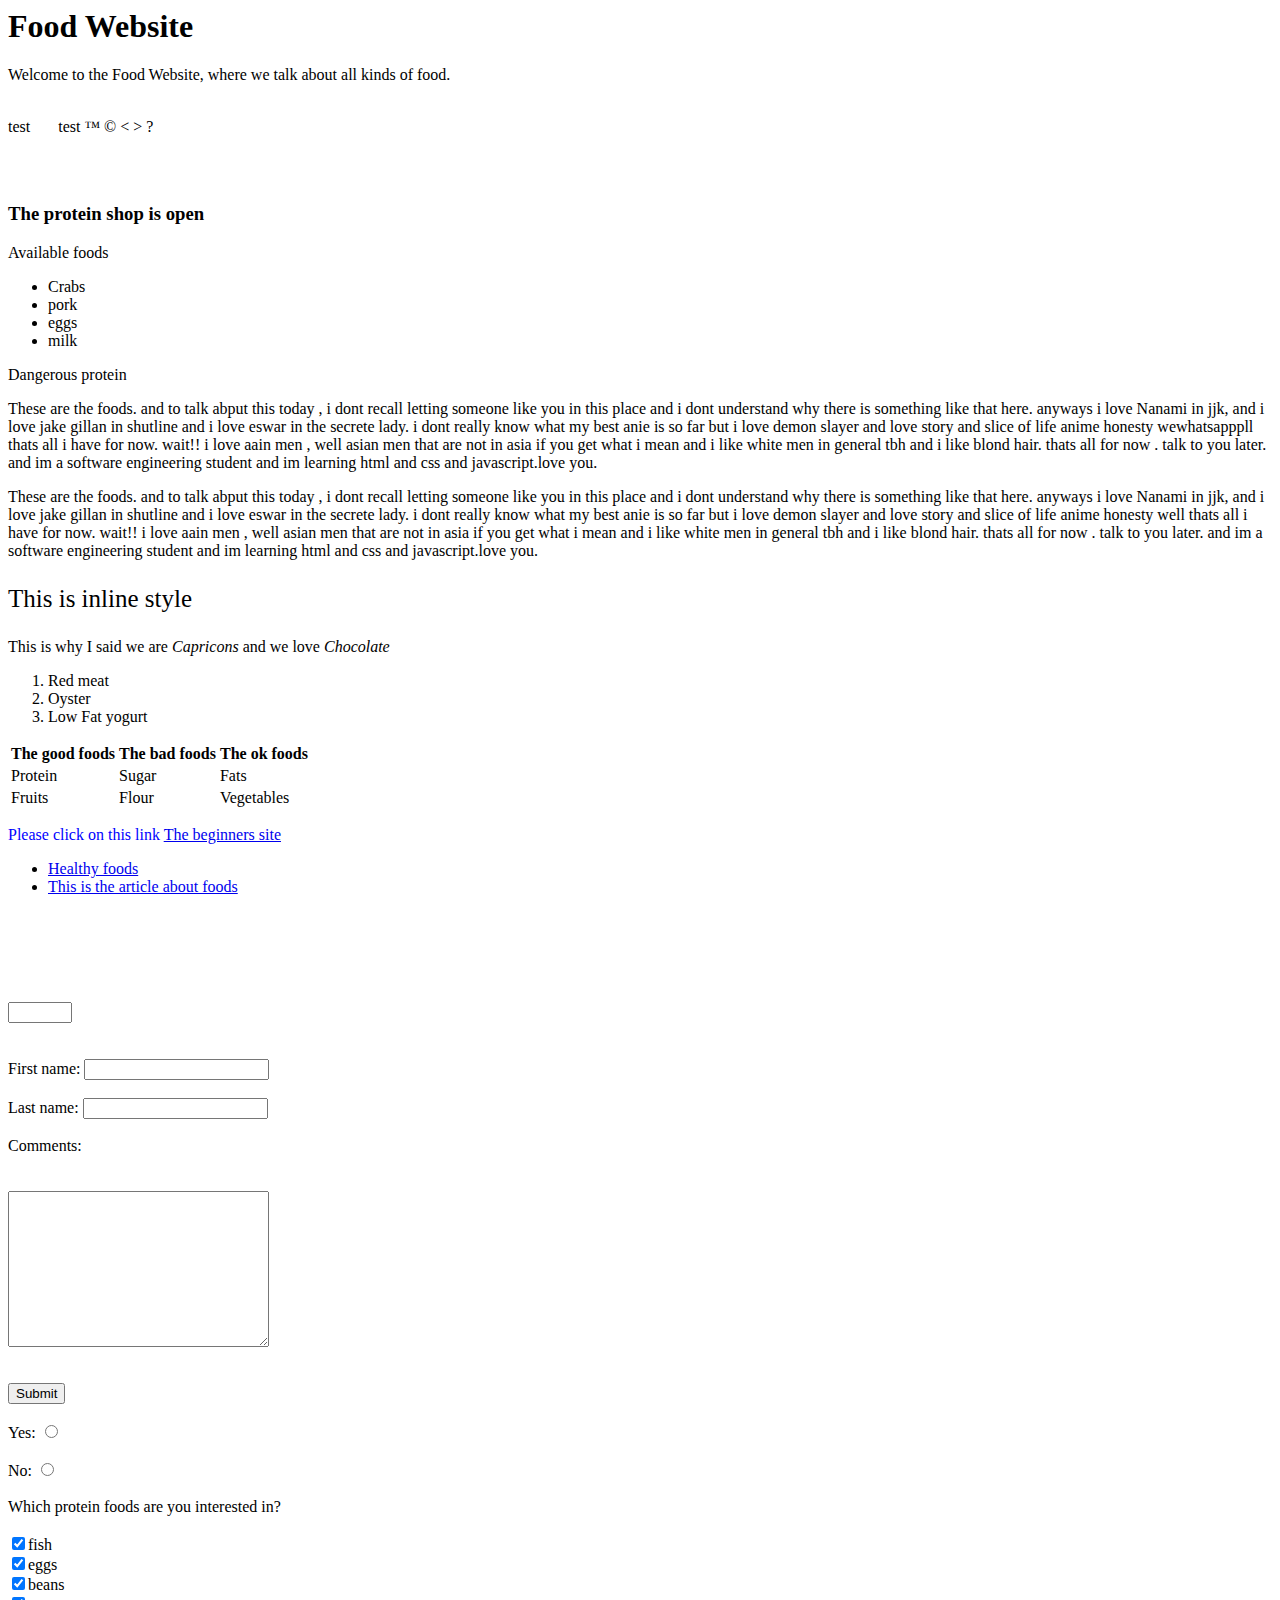
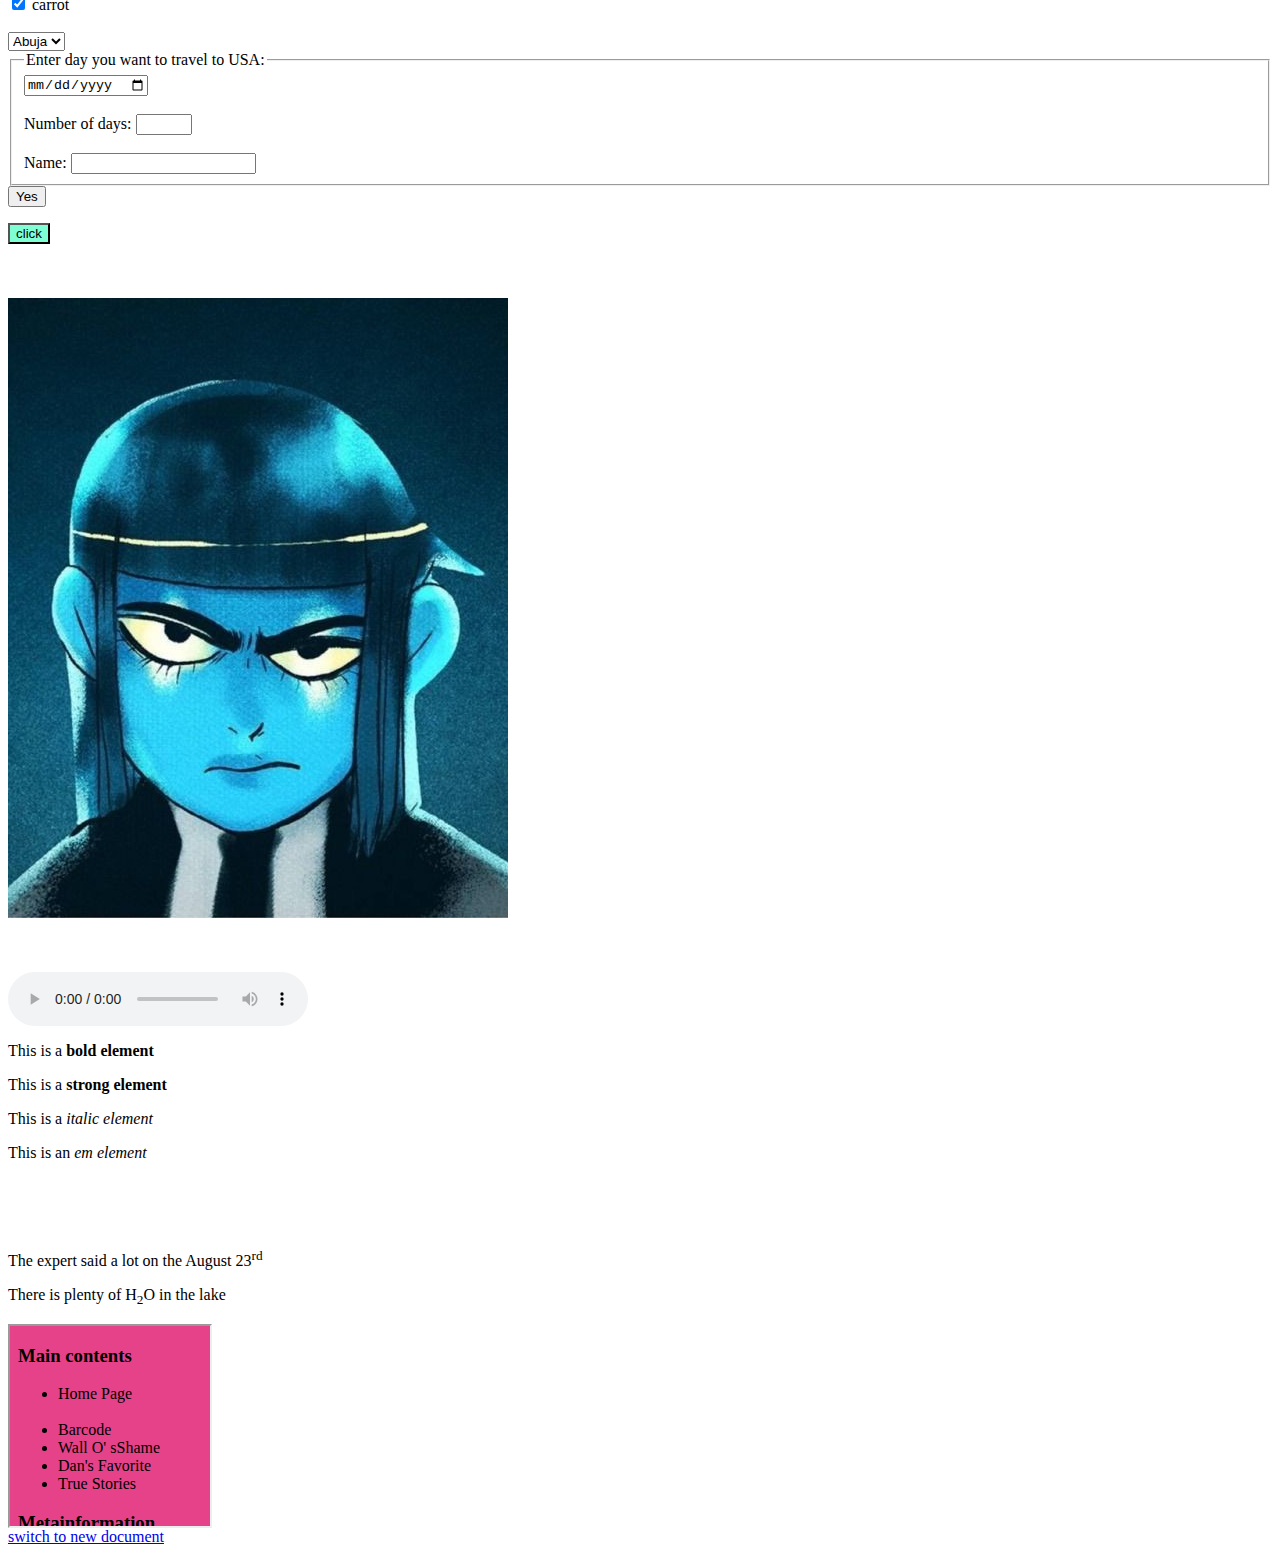
<file: extras/index.html>
<body><!-- this is the parent element since it is nesting other elements-->
      

      <h1> Food Website </h1> 
      <p class="Blue" style="font-size: medium;"> Welcome to the Food Website, where we talk about all kinds of food. </p> <br>
      
      <!-- this is the start of the cooment-->
      test  &nbsp; &nbsp; &nbsp; test &#8482; &copy; &lt; &gt; &#63;
   
      <h2 style="color:rgb(255, 255, 255);"> This is a section on Protein foods </h2>

      <h3> The protein shop is open </h3>
      <p  class="para1"> Available foods </p>
      <!--  <blockquote class="Blue" underline>
        this is an indent
      </blockquote>  -->
      <ul>
        <li> Crabs</li>
        <li> pork</li>
        <li> eggs </li>
        <li> milk </li>
      </ul>
      <p class="para2" > Dangerous protein </p>
      <p class="para3"> These are the foods. and to talk abput this today , i dont recall letting someone like you in this place and i dont understand why there is something like that here. anyways i love Nanami in jjk, and i love jake gillan in shutline and i love eswar in the secrete lady. i dont really know what my best anie is so far but i love demon slayer and love story and slice of life anime honesty wewhatsapppll thats all i have for now. wait!! i love aain men , well asian men that are not in asia if you get what i mean and i like white men in general tbh and i like blond hair. thats all for now . talk to you later. and im a software engineering student and im learning html and css and javascript.love you.  </p>
      <p class="para4"> These are the foods. and to talk abput this today , i dont recall letting someone like you in this place and i dont understand why there is something like that here. anyways i love Nanami in jjk, and i love jake gillan in shutline and i love eswar in the secrete lady. i dont really know what my best anie is so far but i love demon slayer and love story and slice of life anime honesty well thats all i have for now. wait!! i love aain men , well asian men that are not in asia if you get what i mean and i like white men in general tbh and i like blond hair. thats all for now . talk to you later. and im a software engineering student and im learning html and css and javascript.love you.  </p>
      <p style="color: black; font-size: 25px;"> This is inline style  </p>
      <p style="font-weight: lighter;">This is why I said we are <i>Capricons</i> and we love <i>Chocolate</i></p>
      <ol>
        <li> Red meat </li>
        <li> Oyster </li>
        <li> Low Fat yogurt</li>
        
      </ol>
      <table>
        <tr>
            <th> The good foods </th>

            <th> The bad foods </th>

            <th> The ok foods </th>

        </tr>
        <tr> 
            <td> Protein </td>

            <td> Sugar </td>

            <td> Fats </td>
            
        </tr>
        <tr> 
            <td> Fruits </td>

            <td> Flour </td>

            <td> Vegetables </td>

        </tr>
      </table>
      <p style="color:blue"> Please click on this link 
        <a href="html.html"> The beginners site </a>
      </p>
      <ul>
        <li> <a href="#Protein"> Healthy foods</a></li>
        <li> <a href="#Food Website "> This is the article about foods</a></li>
      </ul>
      <!--<h1> Different types of foods </h1>
      <p> <img src="images/coke.jpg" title="boy drinking coke" width="50" width="50"></p>
      <p> <img src="images/macron.jpg" title="macrons" width="50" width="50"></p>
      <p> <img src="images/oranges.jpg" title="oranges" width="50" width="50"></p><br>-->

<!--we are making a one line text box-->

      <form action="" method=""><br><br>
       <br><br> <br><input type="number" min="20" max="100"><br>
       <br><br> <label for="First name"> First name: </label>
        <input type="text" id="First name" name=" " size="20"> <br> <br>
        <label for="Last name"> Last name: </label>
        <input type="text" id="Last name" name=""> <br><br>
        <!-- input elements go inside here-->
        Comments: <br><br><br>
        <textarea name="" id="" cols="30" rows="10"></textarea><br><br><br>
        <input type="Submit" value="Submit">

      <br><br>  Yes:
        <input type="radio" name="yesorno" value=""><br><br>
        No:
        <input type="radio" name="yesorno" value="">

       <br><br> Which protein foods are you interested in?
       <br><br> <input type="checkbox"  name="" checked="checked">fish<br>
        <input type="checkbox"  name="" checked="checked" >eggs<br>
        <input type="checkbox"  name="" checked="checked">beans <br>
        <input type="checkbox"  name="" checked="checked"> carrot<br><br>
        <!--drop dow list feature-->
        <select name="" id="">
          <option value="Abuja"> Abuja</option>
          <option value="kano"> kano</option>
          <option value="lagos"> lagos</option><br><br>
<!--date and number box feature-->
       </select>
       <!--the fieldset element is the box that has al te dates and number of days-->
       <!--the legend element is for -->
       <fieldset>
        <legend>Enter day you want to travel to USA:</legend>
        <input type="date" name="day"><br><br>
        Number of days: <input type="number" name="numdays" min="1" max="12">
<br><br>
        Name: <input type="text">
      </fieldset>
      <input type="submit" value="Yes">

      </form>
      <button style="background-color: aquamarine;">click</button> <br>
      <br><br><br><img src="olympus.jpg" title="Lore Olympus" alt="Lore Olympus"> <!--change the name of the src image when putting in the alt attributes--> <br><br><br>
  <br><audio controls autoplay loop draggable="true"></audio>
   <source src=""></audio>
<!--<br><br> <video width="360" height="120">
  <source src="videos/anime edits.mp4">
</video>-->

<p> This is a <b> bold element</b> </p>
      <p>This is a <strong> strong element</strong></p>
      
      <p>This is a <i>italic element</i> </p>
      <p>This is an <em>em element</em> </p><br><br><br>

      <p>The expert said a lot on the August 23<sup>rd</sup></p>
      <p>There is plenty of H<sub>2</sub>O in the lake</p>

      <iframe src="bla.html" name="ouriframe" id="ouriframe" 
      frameborder="1" width="200" height="200">
    Do you see this?
    </iframe><br>
    <a href="html.html" target="ouriframe">switch to new document</a>
   
    <script src="index.js"></script>
    </body> 
</html>
<!--HTML attributes
<p> </p>
<h1> </h1>
<body> </body>
<p class="test"> Some text in this paragraph</p>
<label for="name"> Name </label> 
class is an attribute. Attributes have 3 items :The attribute name, The equal sign and then we assign a value
for is an attributes, the for attribute is only available for the element 
  -->
</file>
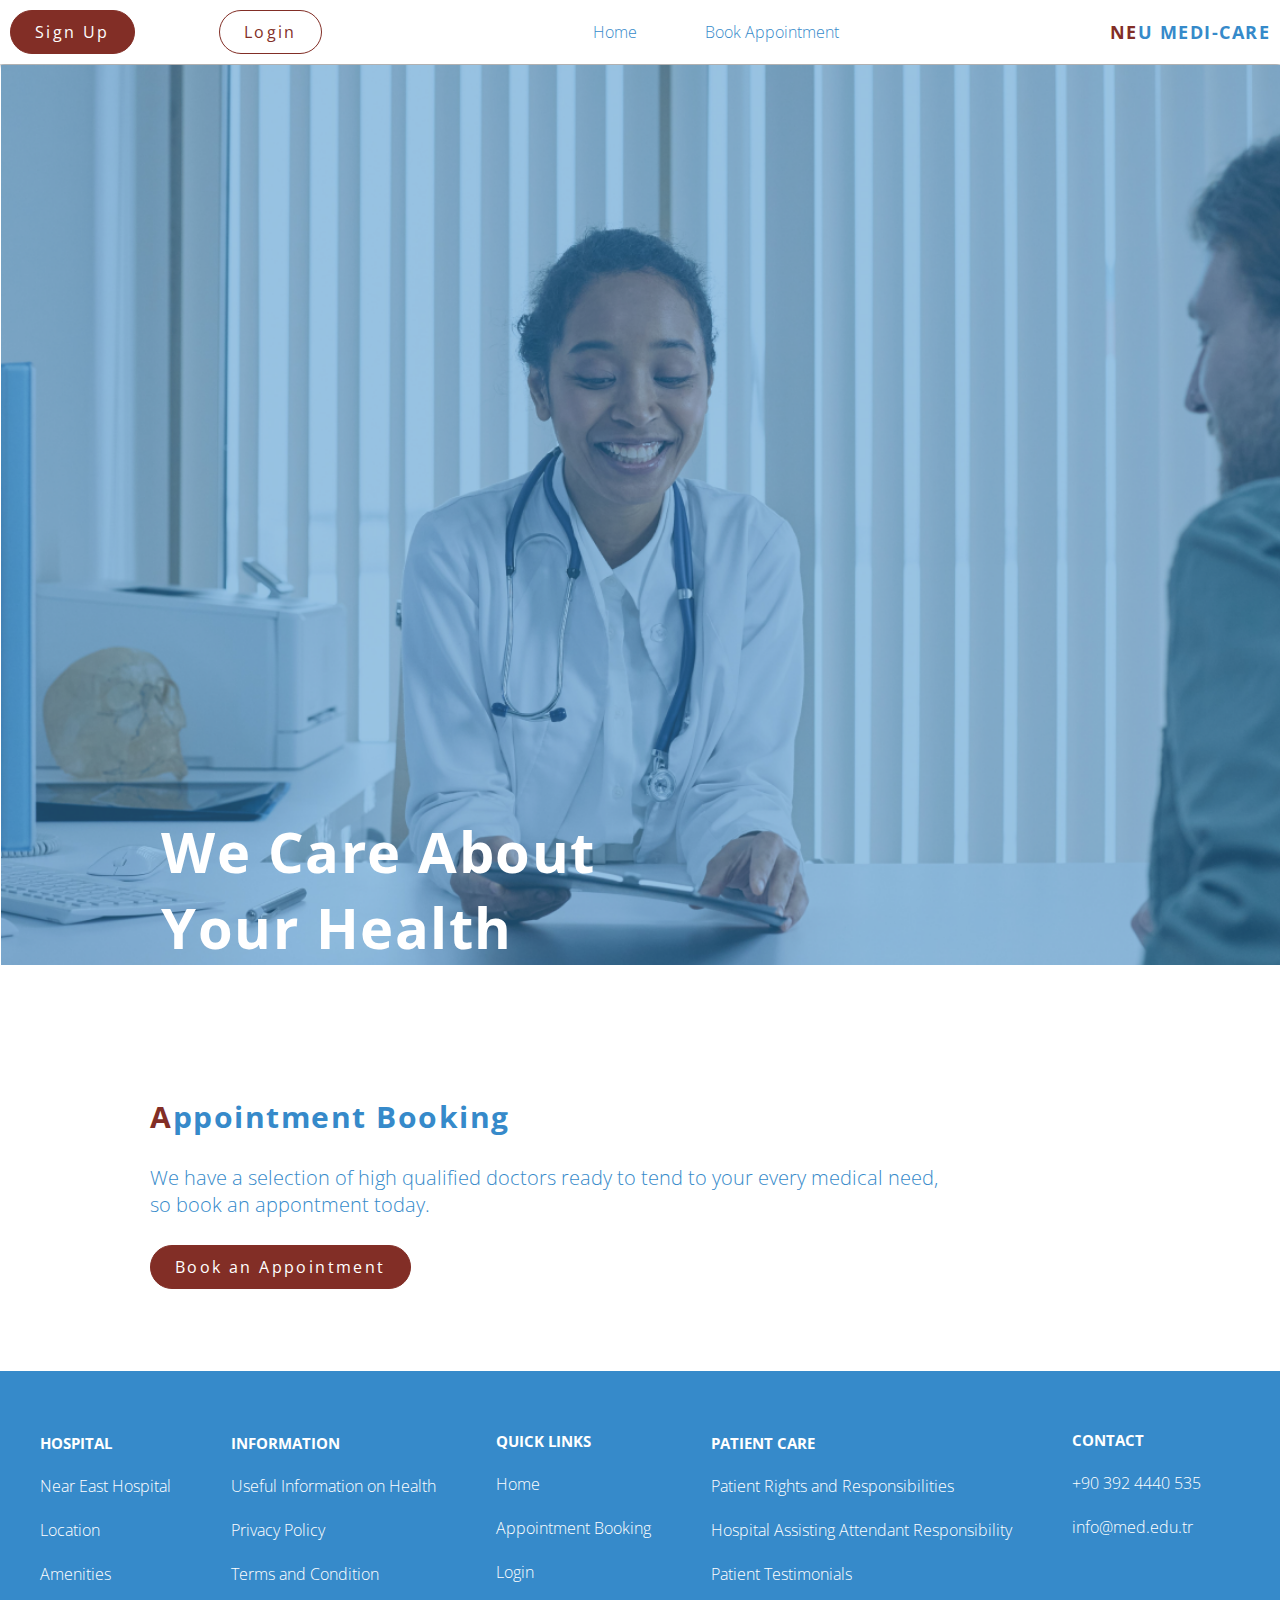
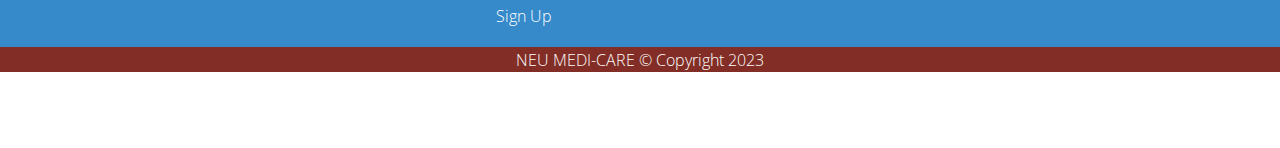
<file: frontend/views/index.html>
<!DOCTYPE html>
<html lang="en">
<head>
    <meta charset="UTF-8">
    <meta name="viewport" content="width=device-width, initial-scale=1.0">
    <meta http-equiv="refresh" content="0; url=page1.html">
    <title>NEU MEDI-CARE</title>
</head>
<body>
    <p>Redirecting to <a href="page1.html">page1.html</a>...</p>
</body>
</html>
</file>
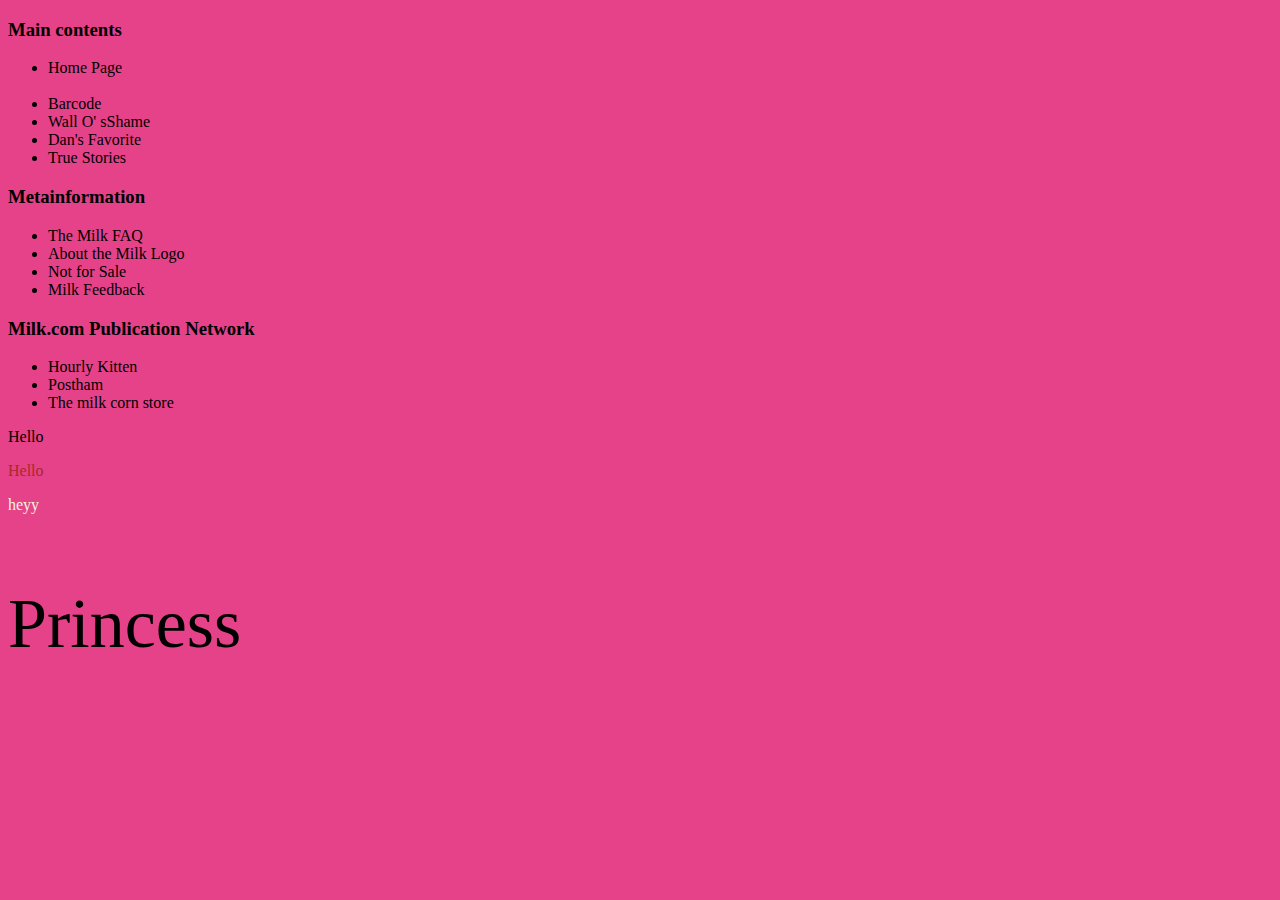
<file: extras/bla.html>
<!DOCTYPE html>
<html>
    <head>
        <style>
       
        </style>
        
        
        
        <link rel="stylesheet" href="bla bla.css"></head>

    <body>
        <h3> Main contents</h3>
        <ul>
            <li><a href="html.html"> Home Page</a></li> <br>
            <li><a href="html.html"> Barcode</a></li>
            <li><a href="html.html"> Wall O' sShame</a></li>
            <li><a href="html.html"> Dan's Favorite</a></li>
            <li><a href="html.html"> True Stories</a> </li>

        </ul> 
        <h3> Metainformation </h3>
        <ul>
            <li><a href="html.html">The Milk FAQ</a></li>
            <li><a href="html.html"> About the Milk Logo</a></li>
            <li><a href="html.html"> Not for Sale</a></li>
            <li><a href="html.html"> Milk Feedback</a></li>
        </ul>
        <h3> Milk.com Publication Network</h3>
        <ul> 
            <li><a href="html.html">Hourly Kitten</a></li> 
            <li><a href="html.html">Postham</a></li> 
            <li><a href="html.html">The milk corn store </a></li> 
             
        </ul>
        <p> Hello</p>
        <p class="example">Hello</p>
        <p id="sample"> heyy</p>
        <p class="big"> Princess</p>

        <script src="script.js"></script>
    </body>
</html>
</file>
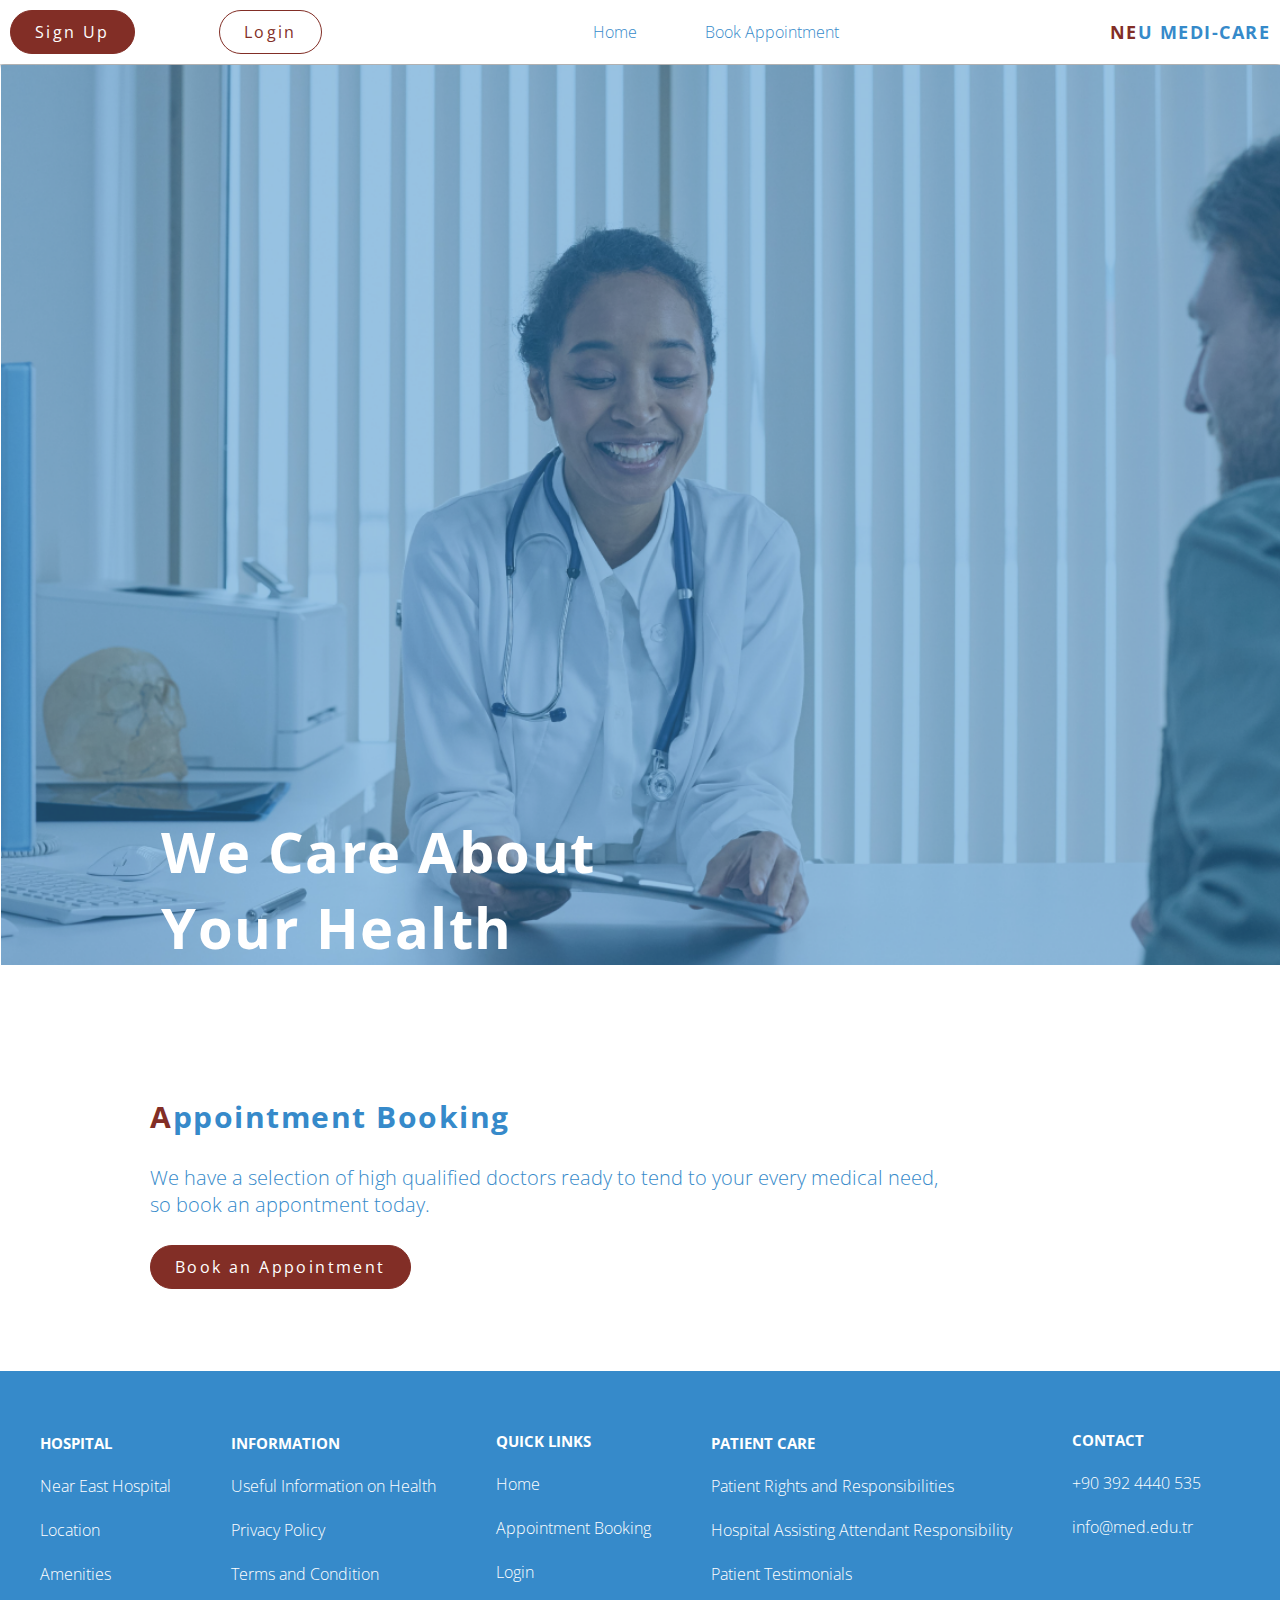
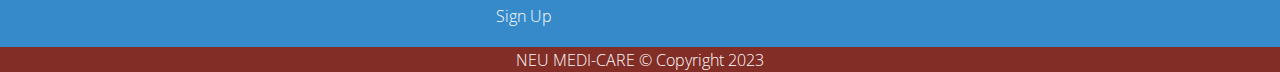
<file: frontend/views/page1.html>
<!DOCTYPE html>
<html lang="en">
  <head>
    <meta charset="UTF-8" />
    <meta name="viewport" content="width=device-width, initial-scale=1.0" />
    <title>NEU MEDI-CARE</title>
    <link rel="stylesheet" href="../styles/page1.css" />
  </head>
  <body>
    <div class="nav">
      <nav>
        <div class="left">
          <a href="page2.html">
            <button class="btn-one">Sign Up</button>
          </a>
          <a href="page6..html">
            <button class="btn-two">Login</button>
          </a>
        </div>
        <div class="middle">
          <a href="page1.html">Home</a>
          <a href="page7.html">Book Appointment</a>
        </div>
        <div class="right">
          <h1><span class="the-a">NE</span>U MEDI-CARE</h1>
        </div>
      </nav>
    </div>

    <div class="hero-section">
      <h1 class="head_line">
        We Care About <br />
        Your Health
      </h1>
    </div>

    <div class="first">
      <h1><span class="the-a">A</span>ppointment Booking</h1>
      <br />
      <p>
        We have a selection of high qualified doctors ready to tend to your
        every medical need,<br />
        so book an appontment today.
      </p>
      <br />
      <a href="page7.html">
        <button class="btn-one">Book an Appointment</button>
      </a>
    </div>
    <br />
    <div class="first2">
      <div class="second1">
        <h2>HOSPITAL</h2>
        <br />
        <p>Near East Hospital</p>
        <br />
        <p>Location</p>
        <br />
        <p>Amenities</p>
      </div>
      <div class="second2">
        <h2>INFORMATION</h2>
        <br />
        <p>Useful Information on Health</p>
        <br />
        <p>Privacy Policy</p>
        <br />
        <p>Terms and Condition</p>
      </div>

      <div class="second3">
        <h2>QUICK LINKS</h2>
        <br />
        <p>Home</p>
        <br />
        <p>Appointment Booking</p>
        <br />
        <p>Login</p>
        <br />
        <p>Sign Up</p>
      </div>

      <div class="second4">
        <h2>PATIENT CARE</h2>
        <br />
        <p>Patient Rights and Responsibilities</p>
        <br />
        <p>Hospital Assisting Attendant Responsibility</p>
        <br />
        <p>Patient Testimonials</p>
      </div>

      <div class="second5">
        <h2>CONTACT</h2>
        <br />
        <p>+90 392 4440 535</p>
        <br />
        <p>info@med.edu.tr</p>
      </div>
    </div>

    <div class="p1">
      <p>NEU MEDI-CARE &copy; Copyright 2023</p>
    </div>
  </body>
</html>
</file>
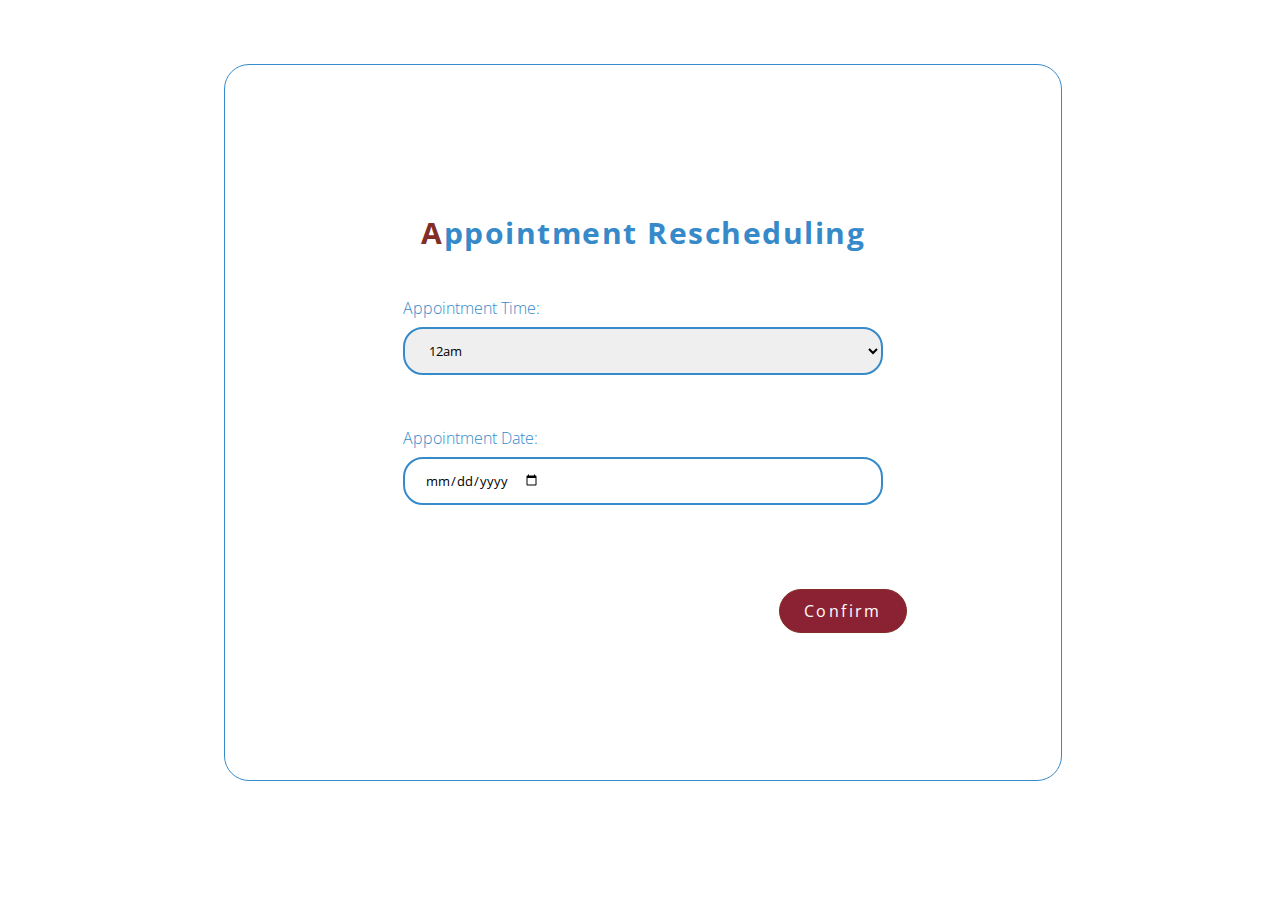
<file: frontend/views/page10.html>
<!DOCTYPE html>
<html lang="en">
  <head>
    <meta charset="UTF-8" />
    <meta name="viewport" content="width=device-width, initial-scale=1.0" />
    <title>NEU MEDI-CARE</title>
    <link rel="stylesheet" href="../styles/page2.css" />
    <link rel="stylesheet" href="../styles/page1.css" />
  </head>
  <body>
    <div class="central2">
      <div class="pep4">
        <h1><span class="the-a">A</span>ppointment Rescheduling</h1>
        <br /><br />
        <form action="">
          <label for="">Appointment Time:</label>
          <select name="" id="">
            <optgroup>
              <option value="12am">12am</option>
              <option value="12pm">12pm</option>
            </optgroup></select
          ><br /><br />

          <label for="">Appointment Date:</label>
          <input type="Date" name="" /><br /><br />
        </form>
        <div>
          <a href="page8.html">
            <input type="submit" value="Confirm" class="next" />
          </a>
        </div>
      </div>
    </div>
  </body>
</html>
</file>
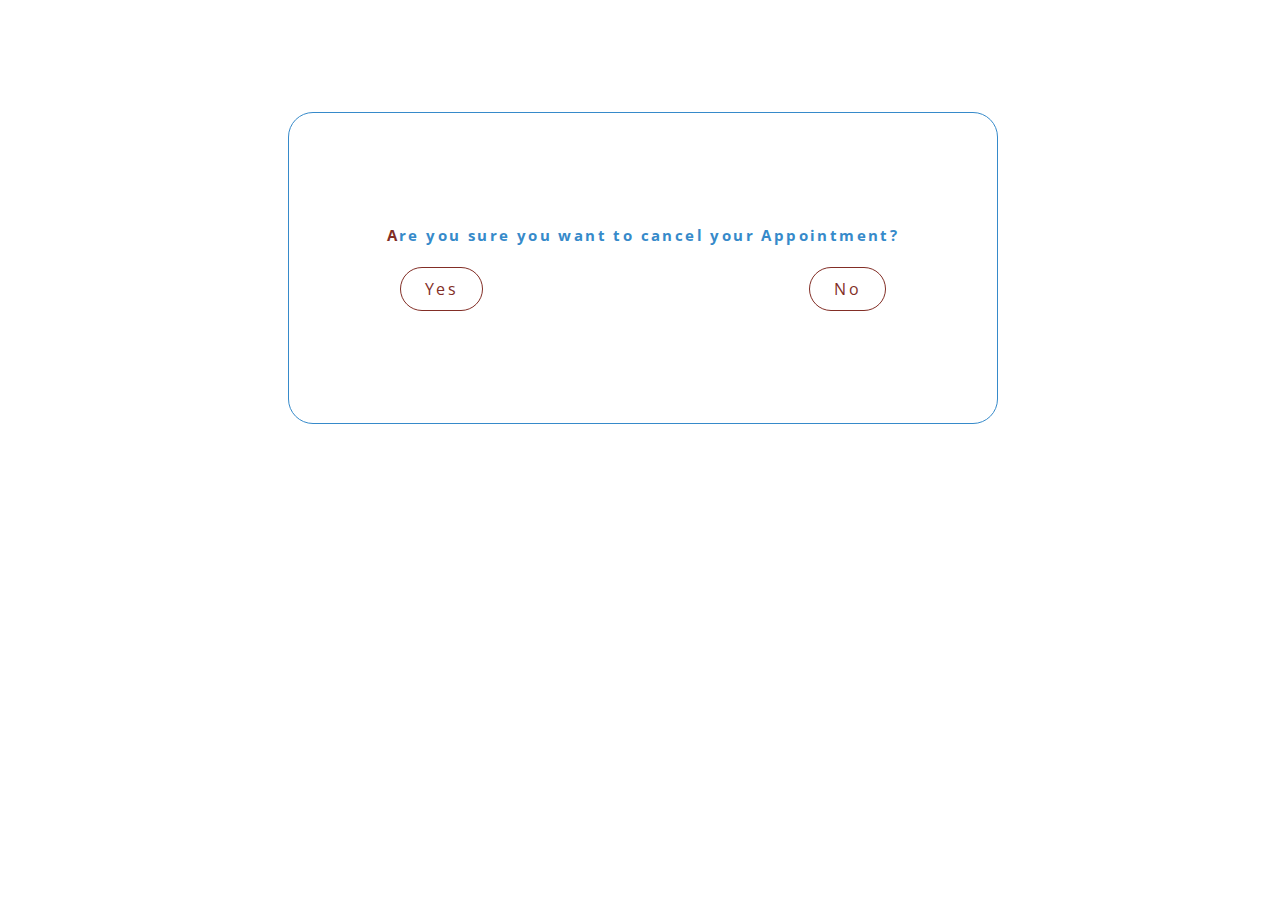
<file: frontend/views/page11.html>
<!DOCTYPE html>
<html lang="en">
  <head>
    <meta charset="UTF-8" />
    <meta name="viewport" content="width=device-width, initial-scale=1.0" />
    <title>NEU MEDI-CARE</title>
    <link rel="stylesheet" href="../styles/page2.css" />
    <link rel="stylesheet" href="../styles/page1.css" />
  </head>
  <body>
    <div class="central2">
      <div class="pep6">
        <h2>
          <span class="the-a">A</span>re you sure you want to cancel your
          Appointment?
        </h2>
        <br />
        <div>
          <a href="page1.html">
            <input type="submit" value="Yes" class="yes" />
          </a>

          <a href="page9.html">
            <input type="submit" value="No" class="no" />
          </a>
        </div>
      </div>
    </div>
  </body>
</html>
</file>
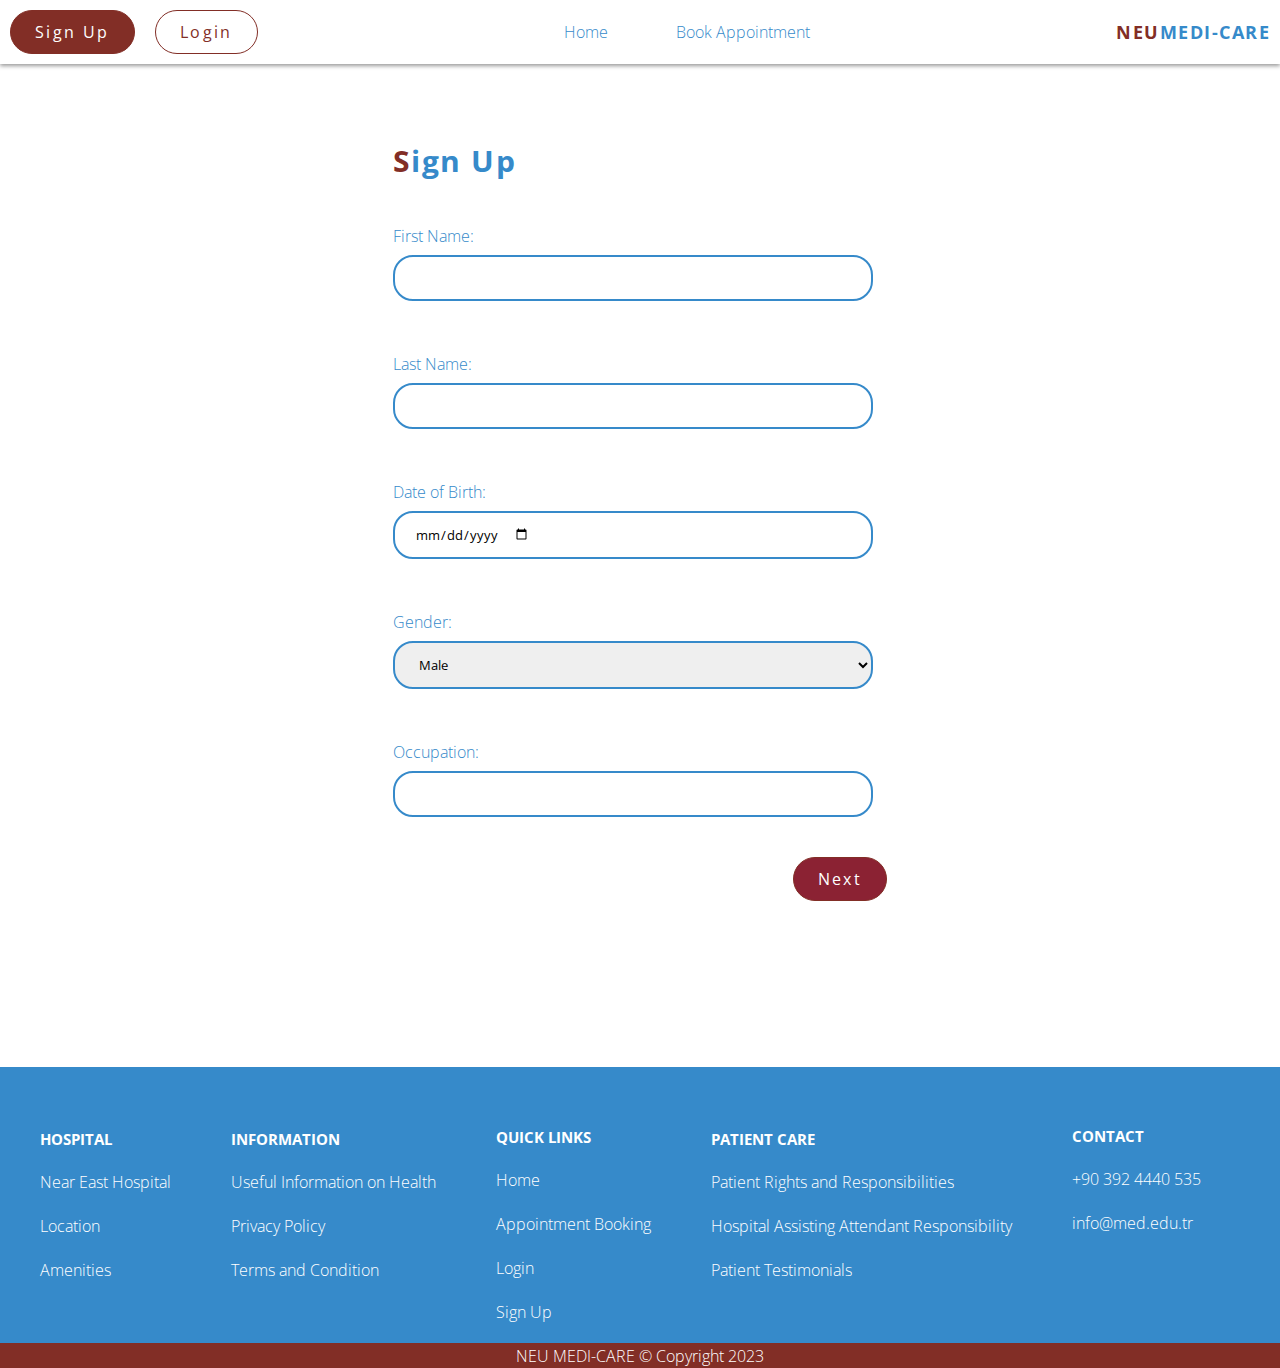
<file: frontend/views/page2.html>
<!DOCTYPE html>
<html lang="en">
  <head>
    <meta charset="UTF-8" />
    <meta name="viewport" content="width=device-width, initial-scale=1.0" />
    <title>NEU MEDI-CARE</title>
    <link rel="stylesheet" href="../styles/page2.css" />
    <link rel="stylesheet" href="../styles/page1.css" />
  </head>
  <body>
    <a href=""></a>
    <!--sign up page for student-->
    <div class="nav">
      <nav>
        <div class="left">
          <button class="btn-one">Sign Up</button>
          <a href="page6..html">
            <button class="btn-two">Login</button>
          </a>
        </div>
        <div class="middle">
          <a href="page1.html">Home</a>
          <a href="page7.html">Book Appointment</a>
        </div>
        <div class="right">
          <h1><span class="the-a">NEU</span>MEDI-CARE</h1>
        </div>
      </nav>
    </div>

    <div class="central">
      <div class="pep2">
        <br /><br />
        <h1><span class="the-s">S</span>ign Up</h1>

        <form action="" method="">
          <br /><br /><label for="">First Name:</label>
          <input type="text" name="" />
          <br />
          <br /><label for="">Last Name:</label>
          <input type="text" name="" />
          <br /><br />
          <label for="">Date of Birth:</label>
          <input type="date" name="" />
          <br /><br />
          <label for="">Gender:</label>
          <select>
            <optgroup label="Gender">
              <option value="Male">Male</option>
              <option value="Female">Female</option>
            </optgroup>
          </select>
          <br /><br /><label for="">Occupation:</label>
          <input type="text" name="" />
        </form>
        <div>
          <a href="page3..html">
            <input type="submit" value="Next" class="next" />
          </a>
        </div>
      </div>
    </div>

    <br />
    <div class="first2">
      <div class="second1">
        <h2>HOSPITAL</h2>
        <br />
        <p>Near East Hospital</p>
        <br />
        <p>Location</p>
        <br />
        <p>Amenities</p>
      </div>
      <div class="second2">
        <h2>INFORMATION</h2>
        <br />
        <p>Useful Information on Health</p>
        <br />
        <p>Privacy Policy</p>
        <br />
        <p>Terms and Condition</p>
      </div>

      <div class="second3">
        <h2>QUICK LINKS</h2>
        <br />
        <p>Home</p>
        <br />
        <p>Appointment Booking</p>
        <br />
        <p>Login</p>
        <br />
        <p>Sign Up</p>
      </div>

      <div class="second4">
        <h2>PATIENT CARE</h2>
        <br />
        <p>Patient Rights and Responsibilities</p>
        <br />
        <p>Hospital Assisting Attendant Responsibility</p>
        <br />
        <p>Patient Testimonials</p>
      </div>

      <div class="second5">
        <h2>CONTACT</h2>
        <br />
        <p>+90 392 4440 535</p>
        <br />
        <p>info@med.edu.tr</p>
      </div>
    </div>

    <div class="p1">
      <p>NEU MEDI-CARE &copy; Copyright 2023</p>
    </div>
  </body>
</html>
</file>
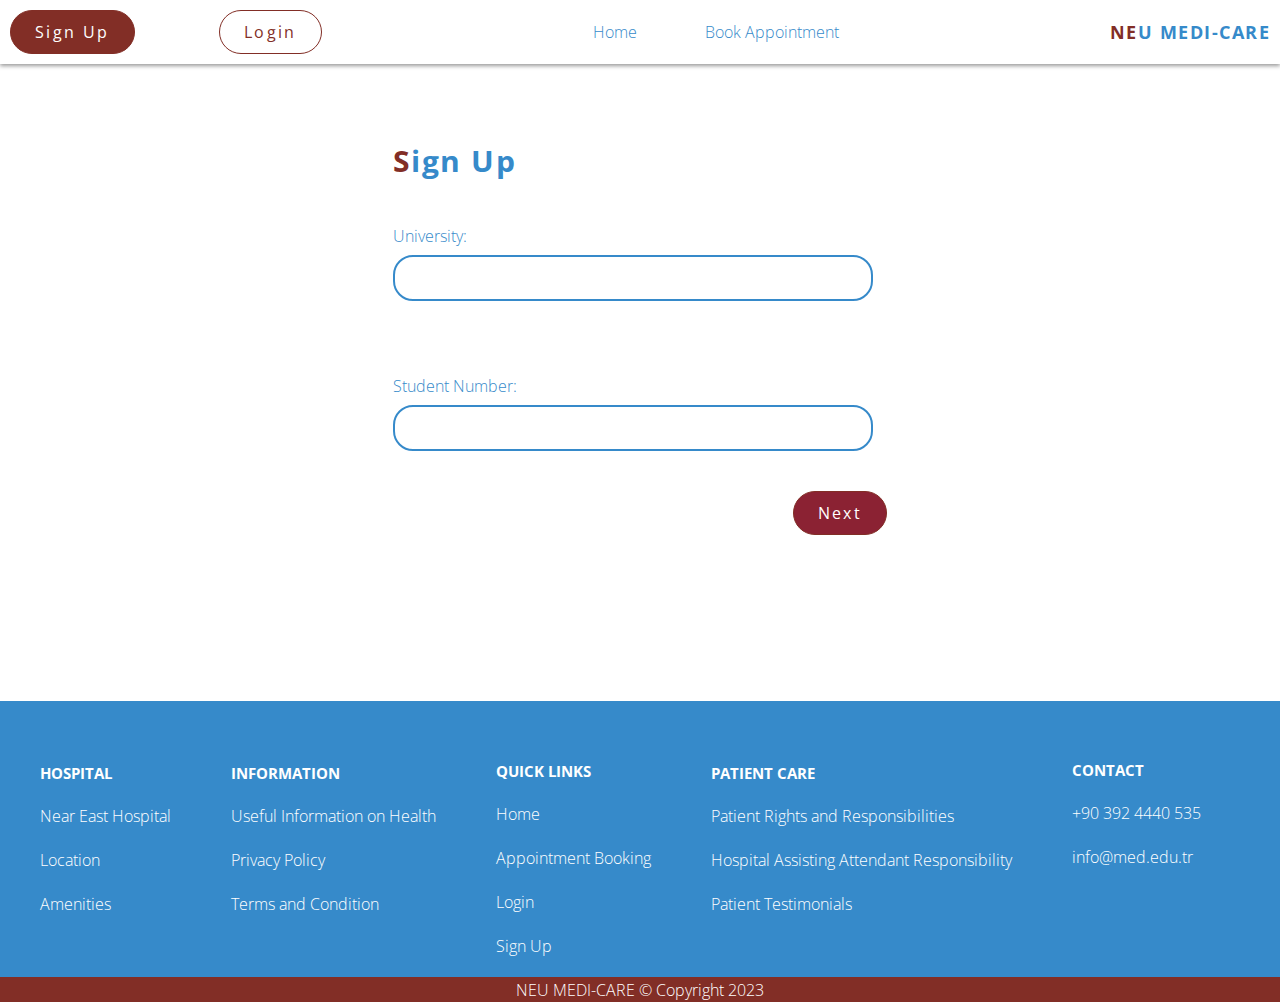
<file: frontend/views/page3..html>
<!DOCTYPE html>
<html lang="en">
  <head>
    <meta charset="UTF-8" />
    <meta name="viewport" content="width=device-width, initial-scale=1.0" />
    <title>NEU MEDI-CARE</title>
    <link rel="stylesheet" href="../styles/page2.css" />
    <link rel="stylesheet" href="../styles/page1.css" />
  </head>
  <body>
    <!--2nd sign up page for students-->
    <div class="nav">
      <nav>
        <div class="left">
          <a href="page2.html">
          <button class="btn-one">Sign Up</button>
        </a>
        
          <a href="page6..html">
            <button class="btn-two">Login</button>
          </a>
        </div>
        <div class="middle">
          <a href="page1.html">Home</a>
          <a href="page7.html">Book Appointment</a>
        </div>
        <div class="right">
          <h1><span class="the-a">NE</span>U MEDI-CARE</h1>
        </div>
      </nav>
    </div>

    <div class="central">
      <div class="pep2">
        <br /><br />
        <h1><span class="the-s">S</span>ign Up</h1>
        <form action="" method="">
          <br /><br /><label for="">University:</label>
          <input type="text" name="" /><br /><br />
          <br /><label for="">Student Number:</label>
          <input type="number" name="" />
        </form>
        <div>
          <a href="page4.html">
          <input type="submit" value="Next" class="next" />
        </div>
      </div>
    </div>
    <br />
    <div class="first2">
      <div class="second1">
        <h2>HOSPITAL</h2>
        <br />
        <p>Near East Hospital</p>
        <br />
        <p>Location</p>
        <br />
        <p>Amenities</p>
      </div>
      <div class="second2">
        <h2>INFORMATION</h2>
        <br />
        <p>Useful Information on Health</p>
        <br />
        <p>Privacy Policy</p>
        <br />
        <p>Terms and Condition</p>
      </div>

      <div class="second3">
        <h2>QUICK LINKS</h2>
        <br />
        <p>Home</p>
        <br />
        <p>Appointment Booking</p>
        <br />
        <p>Login</p>
        <br />
        <p>Sign Up</p>
      </div>

      <div class="second4">
        <h2>PATIENT CARE</h2>
        <br />
        <p>Patient Rights and Responsibilities</p>
        <br />
        <p>Hospital Assisting Attendant Responsibility</p>
        <br />
        <p>Patient Testimonials</p>
      </div>

      <div class="second5">
        <h2>CONTACT</h2>
        <br />
        <p>+90 392 4440 535</p>
        <br />
        <p>info@med.edu.tr</p>
      </div>
    </div>
    <div class="p1">
      <p>NEU MEDI-CARE &copy; Copyright 2023</p>
    </div>
  </body>
</html>
</file>
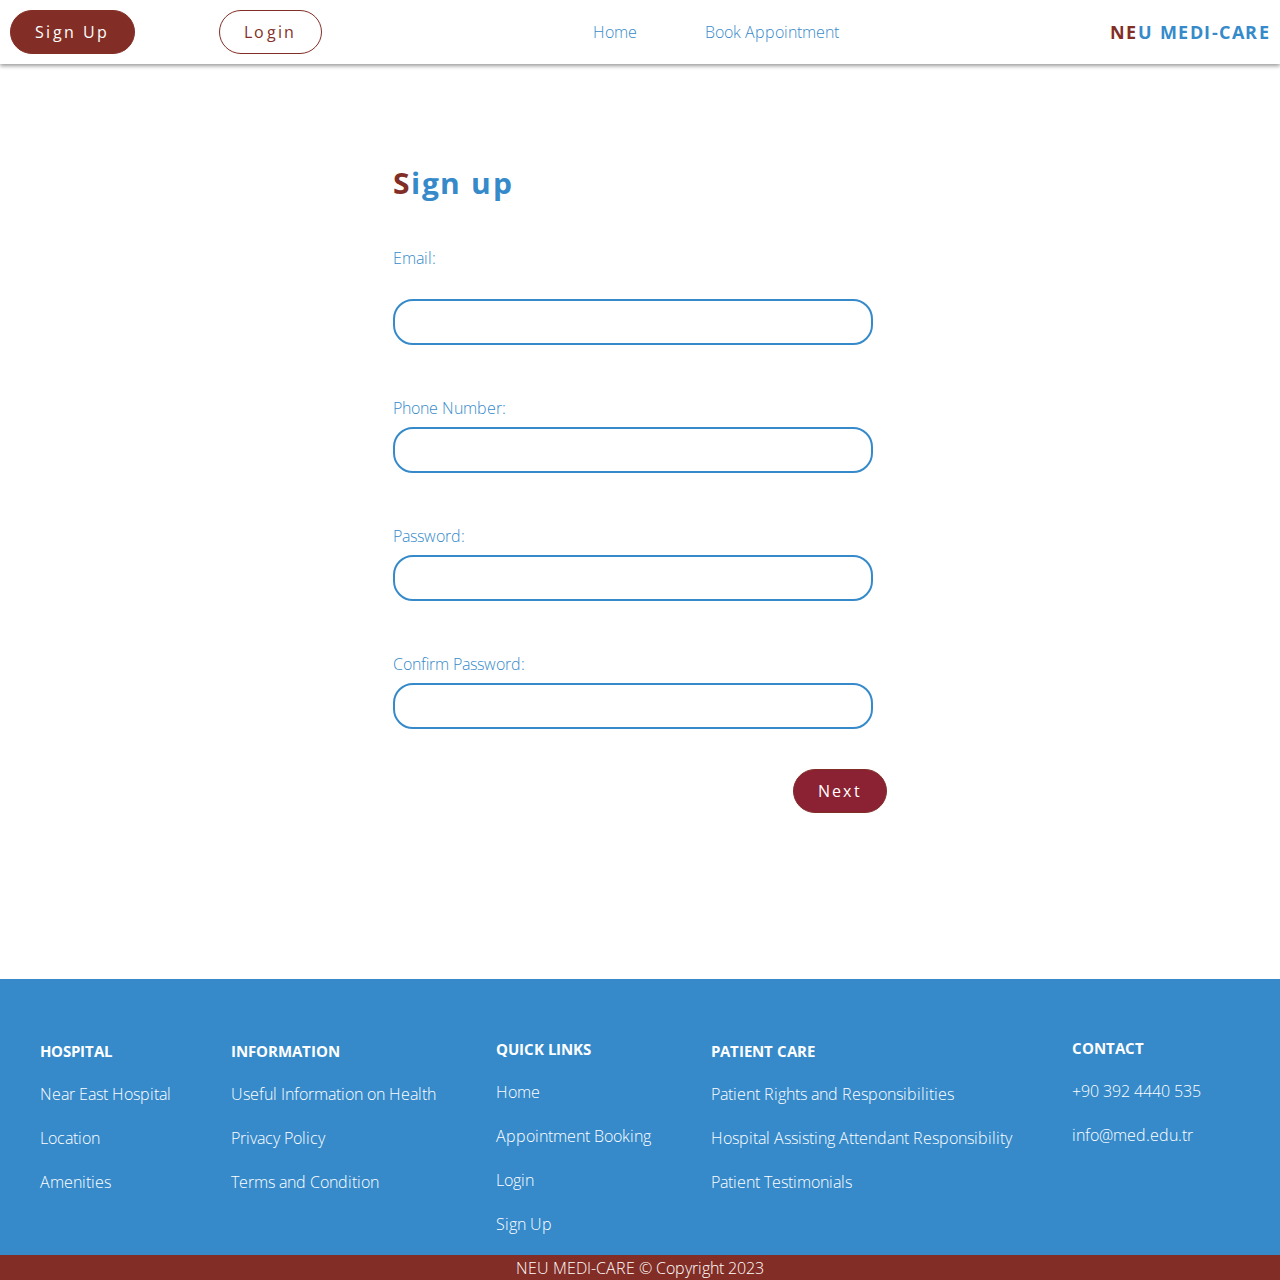
<file: frontend/views/page4.html>
<!DOCTYPE html>
<html lang="en">
  <head>
    <meta charset="UTF-8" />
    <meta name="viewport" content="width=device-width, initial-scale=1.0" />
    <title>NEU MEDI-CARE</title>
    <link rel="stylesheet" href="../styles/page2.css" />
    <link rel="stylesheet" href="../styles/page1.css" />
  </head>
  <body>
    <!--sign up page for non students-->
    <div class="nav">
      <nav>
        <div class="left">
          <a href="page2.html">
            <button class="btn-one">Sign Up</button>
          </a>

          <a href="page6..html">
            <button class="btn-two">Login</button>
          </a>
        </div>
        <div class="middle">
          <a href="page1.html">Home</a>
          <a href="page7.html">Book Appointment</a>
        </div>
        <div class="right">
          <h1><span class="the-a">NE</span>U MEDI-CARE</h1>
        </div>
      </nav>
    </div>

    <div class="central">
      <div class="pep2">
        <br /><br />
        <br />
        <h1><span class="the-s">S</span>ign up</h1>
        <form action="">
          <br /><br /><label for="">Email:</label> <br /><br /><input
            type="email"
            name=""
          />
          <br /><br /><label for="">Phone Number:</label>
          <input type="number" />
          <br /><br /><label for="">Password:</label>
          <input type="password" />
          <br /><br /><label for="">Confirm Password:</label>
          <input type="password" />
        </form>
        <div>
          <a href="page5.html">
            <input type="submit" value="Next" class="next" />
          </a>
        </div>
      </div>
    </div>

    <br />
    <div class="first2">
      <div class="second1">
        <h2>HOSPITAL</h2>
        <br />
        <p>Near East Hospital</p>
        <br />
        <p>Location</p>
        <br />
        <p>Amenities</p>
      </div>
      <div class="second2">
        <h2>INFORMATION</h2>
        <br />
        <p>Useful Information on Health</p>
        <br />
        <p>Privacy Policy</p>
        <br />
        <p>Terms and Condition</p>
      </div>

      <div class="second3">
        <h2>QUICK LINKS</h2>
        <br />
        <p>Home</p>
        <br />
        <p>Appointment Booking</p>
        <br />
        <p>Login</p>
        <br />
        <p>Sign Up</p>
      </div>

      <div class="second4">
        <h2>PATIENT CARE</h2>
        <br />
        <p>Patient Rights and Responsibilities</p>
        <br />
        <p>Hospital Assisting Attendant Responsibility</p>
        <br />
        <p>Patient Testimonials</p>
      </div>

      <div class="second5">
        <h2>CONTACT</h2>
        <br />
        <p>+90 392 4440 535</p>
        <br />
        <p>info@med.edu.tr</p>
      </div>
    </div>
    <div class="p1">
      <p>NEU MEDI-CARE &copy; Copyright 2023</p>
    </div>
  </body>
</html>
</file>
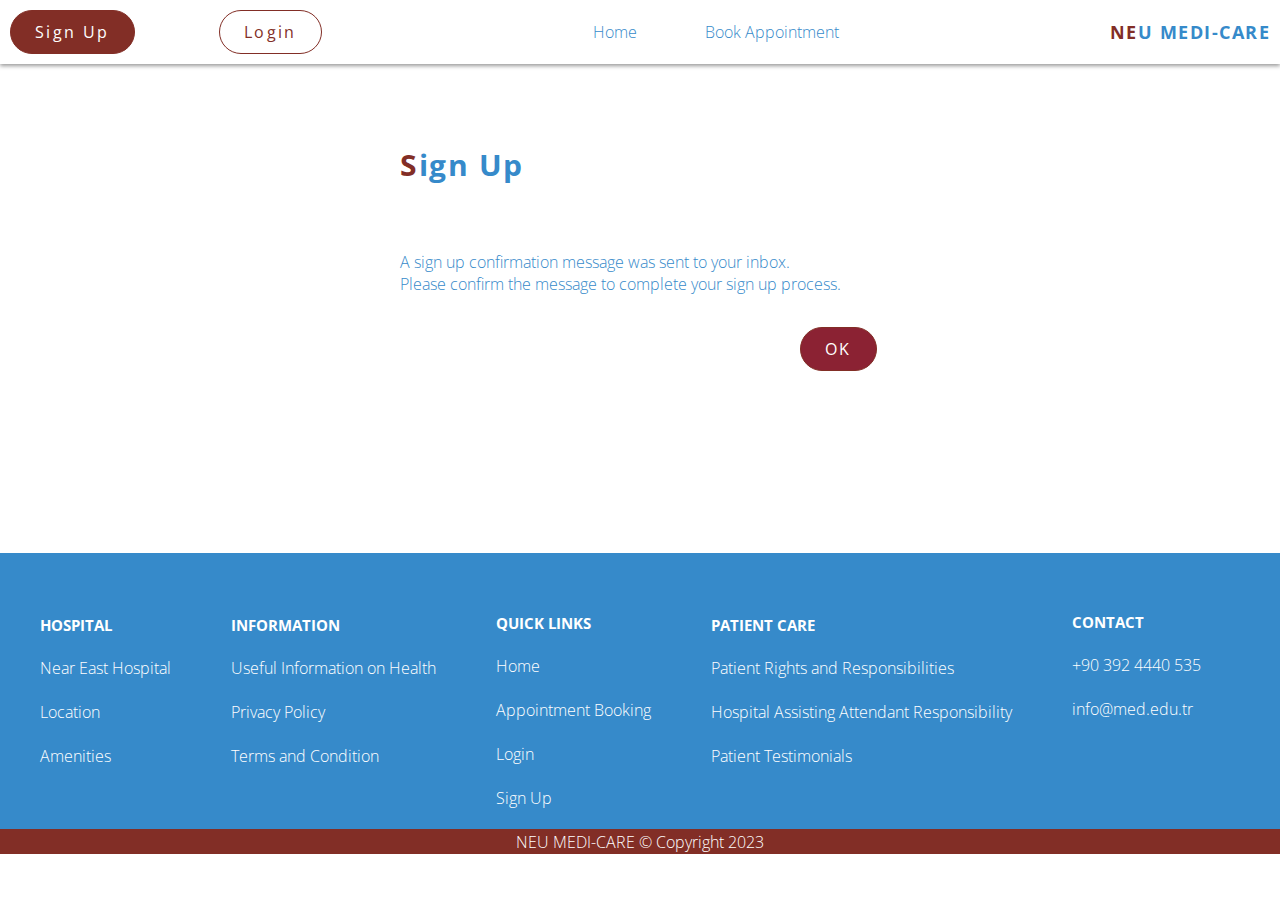
<file: frontend/views/page5.html>
<!DOCTYPE html>
<html lang="en">
  <head>
    <meta charset="UTF-8" />
    <meta name="viewport" content="width=device-width, initial-scale=1.0" />
    <title>NEU MEDI-CARE</title>
    <link rel="stylesheet" href="../styles/page2.css" />
    <link rel="stylesheet" href="../styles/page1.css" />
  </head>
  <body>
    <div class="nav">
      <nav>
        <div class="left">
          <a href="page2.html">
            <button class="btn-one">Sign Up</button>
          </a>

          <a href="page6..html">
            <button class="btn-two">Login</button>
          </a>
        </div>
        <div class="middle">
          <a href="page1.html">Home</a>
          <a href="page7.html">Book Appointment</a>
        </div>
        <div class="right">
          <h1><span class="the-a">NE</span>U MEDI-CARE</h1>
        </div>
      </nav>
    </div>
    <div class="central1">
      <div class="pep3">
        <h1><span class="the-a">S</span>ign Up</h1>
        <br /><br />
        <br />
        <p>
          A sign up confirmation message was sent to your inbox. <br />
          Please confirm the message to complete your sign up process.
        </p>
        <a href="page6..html">
          <input type="submit" value="OK" class="next" />
        </a>
      </div>
    </div>

    <br />
    <div class="first2">
      <div class="second1">
        <h2>HOSPITAL</h2>
        <br />
        <p>Near East Hospital</p>
        <br />
        <p>Location</p>
        <br />
        <p>Amenities</p>
      </div>
      <div class="second2">
        <h2>INFORMATION</h2>
        <br />
        <p>Useful Information on Health</p>
        <br />
        <p>Privacy Policy</p>
        <br />
        <p>Terms and Condition</p>
      </div>

      <div class="second3">
        <h2>QUICK LINKS</h2>
        <br />
        <p>Home</p>
        <br />
        <p>Appointment Booking</p>
        <br />
        <p>Login</p>
        <br />
        <p>Sign Up</p>
      </div>

      <div class="second4">
        <h2>PATIENT CARE</h2>
        <br />
        <p>Patient Rights and Responsibilities</p>
        <br />
        <p>Hospital Assisting Attendant Responsibility</p>
        <br />
        <p>Patient Testimonials</p>
      </div>

      <div class="second5">
        <h2>CONTACT</h2>
        <br />
        <p>+90 392 4440 535</p>
        <br />
        <p>info@med.edu.tr</p>
      </div>
    </div>
    <div class="p1">
      <p>NEU MEDI-CARE &copy; Copyright 2023</p>
    </div>
  </body>
</html>
</file>
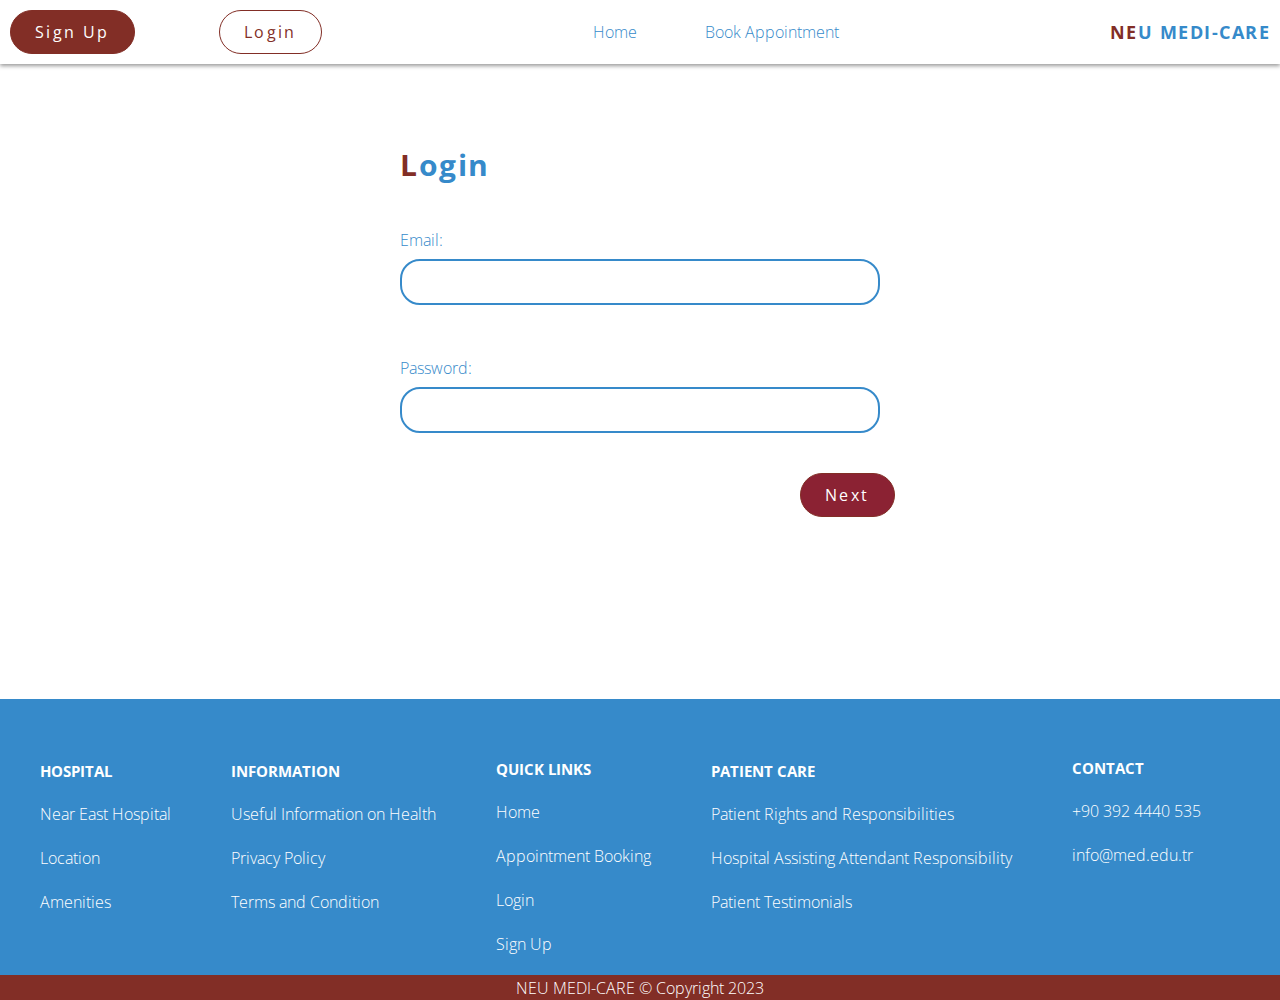
<file: frontend/views/page6..html>
<!DOCTYPE html>
<html lang="en">
  <head>
    <meta charset="UTF-8" />
    <meta name="viewport" content="width=device-width, initial-scale=1.0" />
    <title>NEU MEDI-CARE</title>
    <link rel="stylesheet" href="../styles/page2.css" />
    <link rel="stylesheet" href="../styles/page1.css" />
  </head>
  <body>
    <div class="nav">
      <nav>
        <div class="left">
          <a href="page2.html">
            <button class="btn-one">Sign Up</button>
          </a>

          <a href="page6..html">
            <button class="btn-two">Login</button>
          </a>
        </div>
        <div class="middle">
          <a href="page1.html">Home</a>
          <a href="page7.html">Book Appointment</a>
        </div>
        <div class="right">
          <h1><span class="the-a">NE</span>U MEDI-CARE</h1>
        </div>
      </nav>
    </div>

    <div class="central1">
      <div class="pep3">
        <h1><span class="the-s">L</span>ogin</h1>
        <br /><br />
        <form action="">
          <label for="">Email:</label>
          <input type="email" />
          <br /><br /><label for="">Password:</label>
          <input type="password" />
        </form>
        <div>
          <a href="page7.html">
            <input type="submit" value="Next" class="next" />
          </a>
        </div>
      </div>
    </div>

    <br />
    <div class="first2">
      <div class="second1">
        <h2>HOSPITAL</h2>
        <br />
        <p>Near East Hospital</p>
        <br />
        <p>Location</p>
        <br />
        <p>Amenities</p>
      </div>
      <div class="second2">
        <h2>INFORMATION</h2>
        <br />
        <p>Useful Information on Health</p>
        <br />
        <p>Privacy Policy</p>
        <br />
        <p>Terms and Condition</p>
      </div>

      <div class="second3">
        <h2>QUICK LINKS</h2>
        <br />
        <p>Home</p>
        <br />
        <p>Appointment Booking</p>
        <br />
        <p>Login</p>
        <br />
        <p>Sign Up</p>
      </div>

      <div class="second4">
        <h2>PATIENT CARE</h2>
        <br />
        <p>Patient Rights and Responsibilities</p>
        <br />
        <p>Hospital Assisting Attendant Responsibility</p>
        <br />
        <p>Patient Testimonials</p>
      </div>

      <div class="second5">
        <h2>CONTACT</h2>
        <br />
        <p>+90 392 4440 535</p>
        <br />
        <p>info@med.edu.tr</p>
      </div>
    </div>
    <div class="p1">
      <p>NEU MEDI-CARE &copy; Copyright 2023</p>
    </div>
  </body>
</html>
</file>
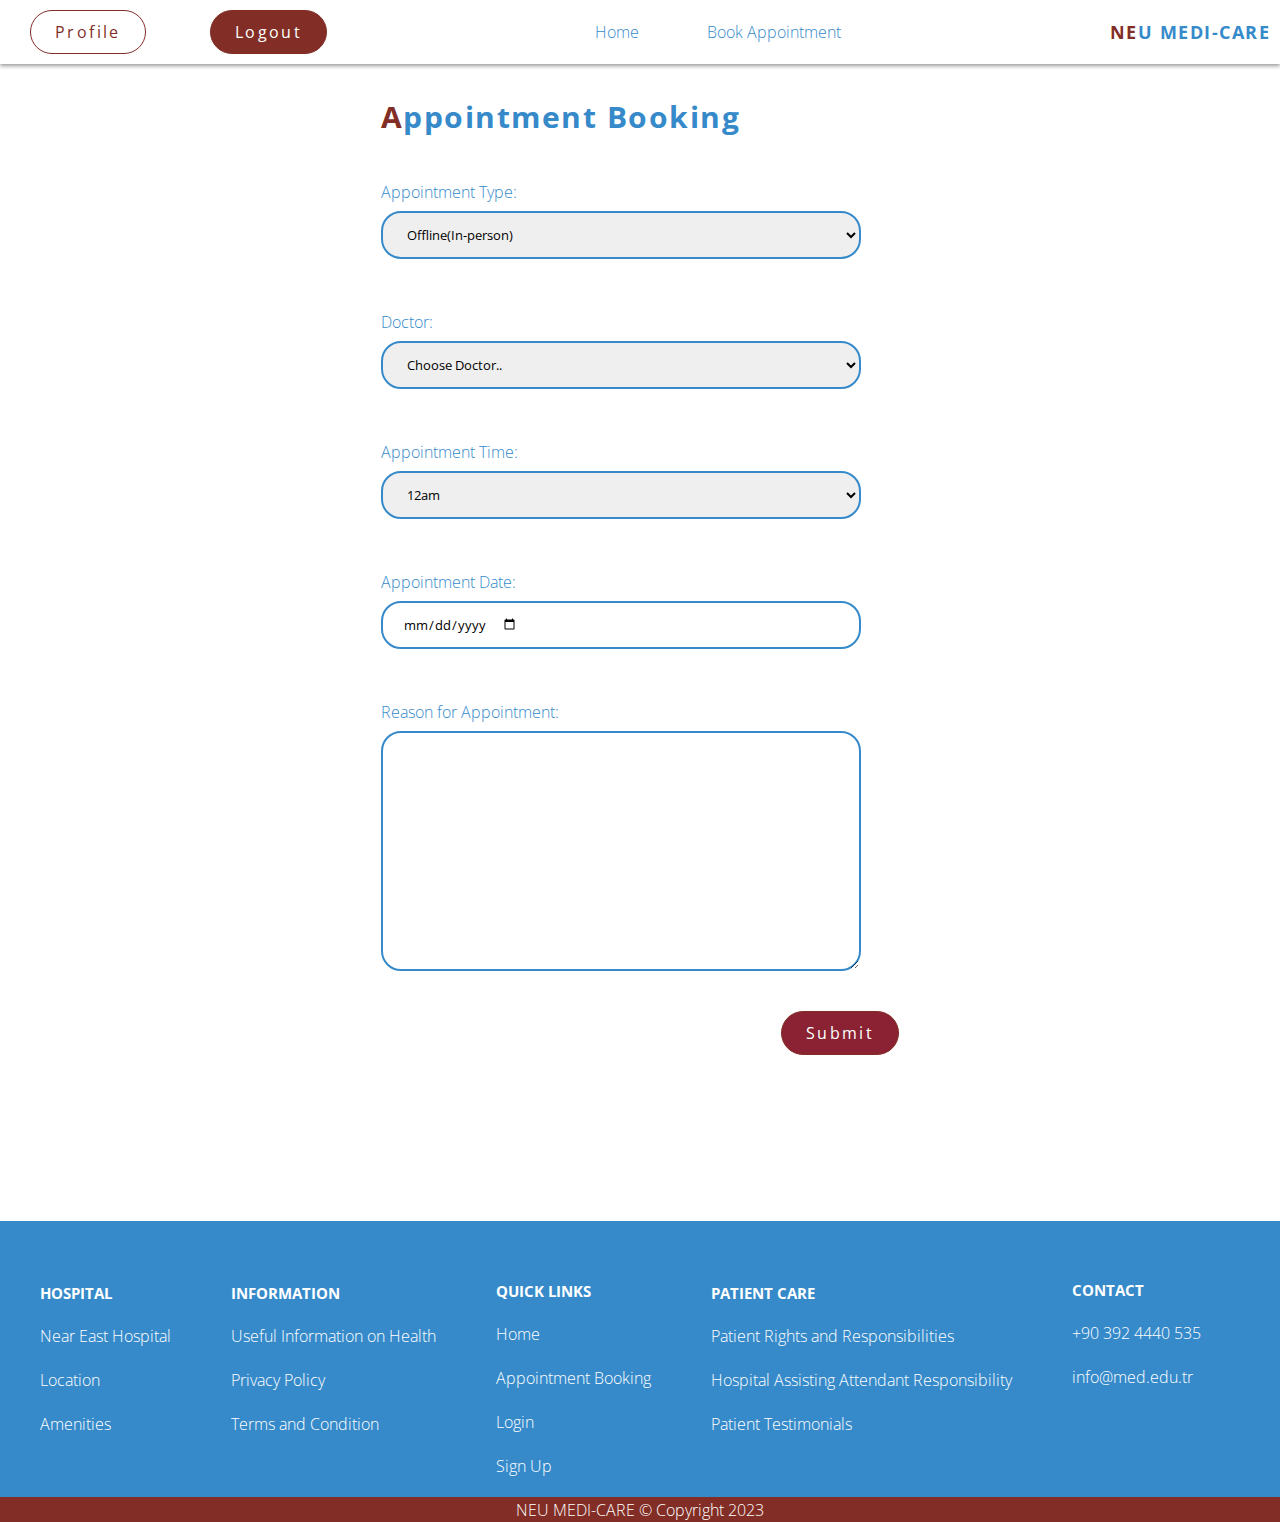
<file: frontend/views/page7.html>
<!DOCTYPE html>
<html lang="en">
  <head>
    <meta charset="UTF-8" />
    <meta name="viewport" content="width=device-width, initial-scale=1.0" />
    <title>NEU MEDI-CARE</title>
    <link rel="stylesheet" href="../styles/page2.css" />
    <link rel="stylesheet" href="../styles/page1.css" />
  </head>

  <body>
    <div class="nav">
      <nav>
        <div class="left">
          <a href="page9.html">
            <button class="btn-two">Profile</button>
          </a>

          <a href="page1.html">
            <button class="btn-one">Logout</button>
          </a>
        </div>
        <div class="middle">
          <a href="page1.html">Home</a>
          <a href="page7.html">Book Appointment</a>
        </div>
        <div class="right">
          <h1><span class="the-a">NE</span>U MEDI-CARE</h1>
        </div>
      </nav>
    </div>

    <div class="central">
      <div class="pep2">
        <h1><span class="the-a">A</span>ppointment Booking</h1>
        <br /><br />
        <form action="" method="">
          <label for="">Appointment Type:</label>
          <select name="" id="">
            <optgroup>
              <option value="Offline(In Person)">Offline(In-person)</option>
              <option value="Online">Online</option>
            </optgroup></select
          ><br /><br />
          <label for="">Doctor:</label>
          <select name="" id="">
            <optgroup>
              <option value="Choose Doctor...">Choose Doctor..</option>
              <option value="Cardiology">Cardiology</option>
              <option value="Dental Health">Dental Health</option>
              <option value="Dermatology">Dermatology</option>
              <option value="Emergency">Emergency</option>
              <option value="General">General</option>
              <option value="Gynaecology">Gynaecology</option>
              <option value="Internal Medcine">Internal Medcine</option>
              <option value="Laboratory">Laboratory</option>
              <option value="Orthopaedics">Orthopaedics</option>
              <option value="Pediatrics">Pediatrics</option>
              <option value="Surgeon">Surgeon</option>
              <option value="Urology">Urology</option>
            </optgroup>
          </select>

          <br /><br />
          <label for=""> Appointment Time:</label>
          <select name="" id="">
            <optgroup>
              <option value="12am">12am</option>
              <option value="12pm">12pm</option>
            </optgroup></select
          ><br /><br />
          <label for="">Appointment Date:</label>
          <input type="date" name="" />
          <br /><br />
          <label for="">Reason for Appointment:</label>
          <textarea class="textarea"></textarea>
        </form>
        <div>
          <a href="page8.html">
            <input type="submit" value="Submit" class="next" />
          </a>
        </div>
      </div>
    </div>

    <br />
    <div class="first2">
      <div class="second1">
        <h2>HOSPITAL</h2>
        <br />
        <p>Near East Hospital</p>
        <br />
        <p>Location</p>
        <br />
        <p>Amenities</p>
      </div>
      <div class="second2">
        <h2>INFORMATION</h2>
        <br />
        <p>Useful Information on Health</p>
        <br />
        <p>Privacy Policy</p>
        <br />
        <p>Terms and Condition</p>
      </div>

      <div class="second3">
        <h2>QUICK LINKS</h2>
        <br />
        <p>Home</p>
        <br />
        <p>Appointment Booking</p>
        <br />
        <p>Login</p>
        <br />
        <p>Sign Up</p>
      </div>

      <div class="second4">
        <h2>PATIENT CARE</h2>
        <br />
        <p>Patient Rights and Responsibilities</p>
        <br />
        <p>Hospital Assisting Attendant Responsibility</p>
        <br />
        <p>Patient Testimonials</p>
      </div>

      <div class="second5">
        <h2>CONTACT</h2>
        <br />
        <p>+90 392 4440 535</p>
        <br />
        <p>info@med.edu.tr</p>
      </div>
    </div>
    <div class="p1">
      <p>NEU MEDI-CARE &copy; Copyright 2023</p>
    </div>
  </body>
</html>
</file>
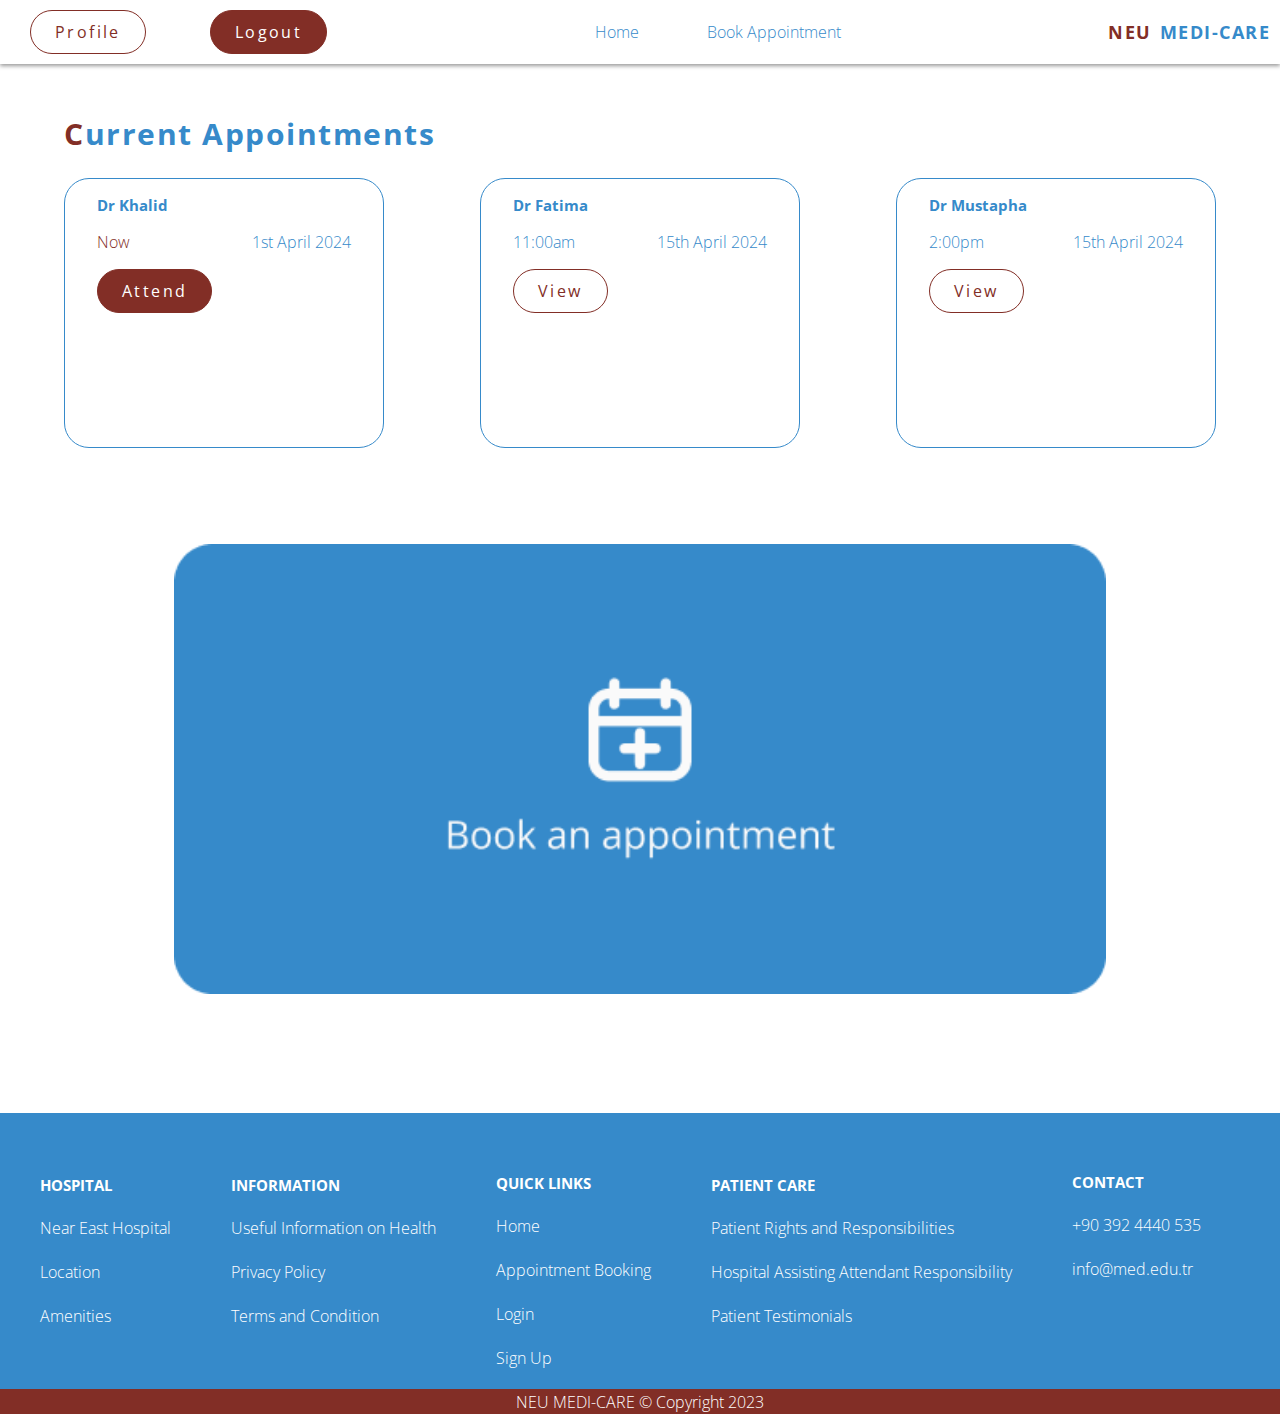
<file: frontend/views/page8.html>
<!DOCTYPE html>
<html lang="en">
  <head>
    <meta charset="UTF-8" />
    <meta name="viewport" content="width=device-width, initial-scale=1.0" />
    <title>NEU MEDI-CARE</title>
    <link rel="stylesheet" href="../styles/page2.css" />
    <link rel="stylesheet" href="../styles/page1.css" />
  </head>
  <body>
    <div class="nav">
      <nav>
        <div class="left">
          <a href="page8.html">
            <button class="btn-two">Profile</button>
          </a>

          <a href="page1.html">
            <button class="btn-one">Logout</button>
          </a>
        </div>
        <div class="middle">
          <a href="page1.html">Home</a>
          <a href="page7.html">Book Appointment</a>
        </div>
        <div class="right">
          <h1><span class="the-a-t">NEU</span> MEDI-CARE</h1>
        </div>
      </nav>
    </div>
    <div class="conton">
      <div class="central3">
        <div>
          <h1 class="dings"><span class="the-a">C</span>urrent Appointments</h1>

          <div class="pip0">
            <div class="pip1">
              <h2>Dr Khalid</h2>
              <div class="sider">
                <p class="the-a">Now</p>
                <p>1st April 2024</p>
              </div>
              <a href="page9.html">
                <button class="attend">Attend</button>
              </a>
            </div>

            <div class="pip1">
              <h2>Dr Fatima</h2>
              <div class="sider">
                <p>11:00am</p>
                <p>15th April 2024</p>
              </div>
              <a href="page9.html">
                <button class="view1">View</button>
              </a>
            </div>

            <div class="pip1">
              <h2>Dr Mustapha</h2>
              <div class="sider">
                <p>2:00pm</p>
                <p>15th April 2024</p>
              </div>
              <a href="page9.html">
                <button class="view1">View</button>
              </a>
            </div>
          </div>
        </div>
      </div>

      <div class="book">
        <img src="../images/Frame365.png" alt="" />
      </div>
    </div>

    <br />
    <div class="first2">
      <div class="second1">
        <h2>HOSPITAL</h2>
        <br />
        <p>Near East Hospital</p>
        <br />
        <p>Location</p>
        <br />
        <p>Amenities</p>
      </div>
      <div class="second2">
        <h2>INFORMATION</h2>
        <br />
        <p>Useful Information on Health</p>
        <br />
        <p>Privacy Policy</p>
        <br />
        <p>Terms and Condition</p>
      </div>

      <div class="second3">
        <h2>QUICK LINKS</h2>
        <br />
        <p>Home</p>
        <br />
        <p>Appointment Booking</p>
        <br />
        <p>Login</p>
        <br />
        <p>Sign Up</p>
      </div>

      <div class="second4">
        <h2>PATIENT CARE</h2>
        <br />
        <p>Patient Rights and Responsibilities</p>
        <br />
        <p>Hospital Assisting Attendant Responsibility</p>
        <br />
        <p>Patient Testimonials</p>
      </div>

      <div class="second5">
        <h2>CONTACT</h2>
        <br />
        <p>+90 392 4440 535</p>
        <br />
        <p>info@med.edu.tr</p>
      </div>
    </div>
    <div class="p1">
      <p>NEU MEDI-CARE &copy; Copyright 2023</p>
    </div>
  </body>
</html>
</file>
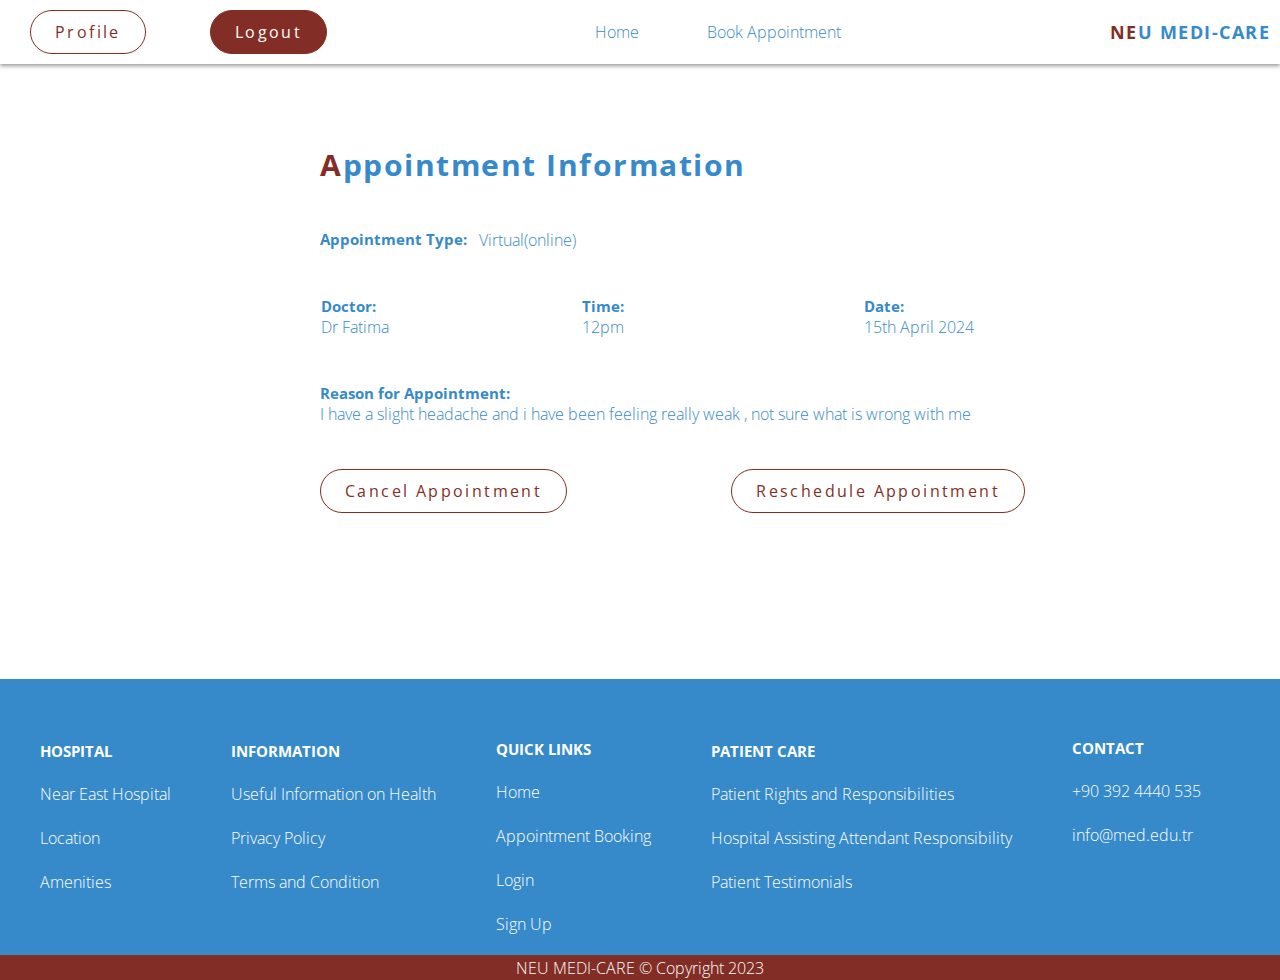
<file: frontend/views/page9.html>
<!DOCTYPE html>
<html lang="en">
  <head>
    <meta charset="UTF-8" />
    <meta name="viewport" content="width=device-width, initial-scale=1.0" />
    <title>NEU MEDI-CARE</title>
    <link rel="stylesheet" href="../styles/page2.css" />
    <link rel="stylesheet" href="../styles/page1.css" />
  </head>
  <body>
    <div class="nav">
      <nav>
        <div class="left">
          <a href="page8.html">
            <button class="btn-two">Profile</button>
          </a>

          <a href="page1.html">
            <button class="btn-one">Logout</button>
          </a>
        </div>
        <div class="middle">
          <a href="page1.html">Home</a>
          <a href="page7.html">Book Appointment</a>
        </div>
        <div class="right">
          <h1><span class="the-a">NE</span>U MEDI-CARE</h1>
        </div>
      </nav>
    </div>

    <div class="centrall">
      <div class="pepp">
        <h1><span class="the-a">A</span>ppointment Information</h1>
        <br /><br />
        <div class="appoint">
          <h2>Appointment Type:</h2>
          <br />
          <p>Virtual(online)</p>
        </div>
        <br /><br />
        <div class="all">
          <div class="doctor">
            <h2>Doctor:</h2>
            <p>Dr Fatima</p>
          </div>

          <div class="time">
            <h2>Time:</h2>
            <p>12pm</p>
          </div>

          <div class="date">
            <h2>Date:</h2>
            <p>15th April 2024</p>
          </div>
        </div>
        <br />
        <br />

        <div class="reason">
          <h2>Reason for Appointment:</h2>
          <p>
            I have a slight headache and i have been feeling really weak , not
            sure what is wrong with me
          </p>
        </div>

        <a href="page11.html">
          <br /><br />
          <button class="cancel">Cancel Appointment</button>
        </a>

        <a href="page10.html">
          <button class="reschedule">Reschedule Appointment</button>
        </a>
      </div>
    </div>
    <br />
    <div class="first2">
      <div class="second1">
        <h2>HOSPITAL</h2>
        <br />
        <p>Near East Hospital</p>
        <br />
        <p>Location</p>
        <br />
        <p>Amenities</p>
      </div>
      <div class="second2">
        <h2>INFORMATION</h2>
        <br />
        <p>Useful Information on Health</p>
        <br />
        <p>Privacy Policy</p>
        <br />
        <p>Terms and Condition</p>
      </div>

      <div class="second3">
        <h2>QUICK LINKS</h2>
        <br />
        <p>Home</p>
        <br />
        <p>Appointment Booking</p>
        <br />
        <p>Login</p>
        <br />
        <p>Sign Up</p>
      </div>

      <div class="second4">
        <h2>PATIENT CARE</h2>
        <br />
        <p>Patient Rights and Responsibilities</p>
        <br />
        <p>Hospital Assisting Attendant Responsibility</p>
        <br />
        <p>Patient Testimonials</p>
      </div>

      <div class="second5">
        <h2>CONTACT</h2>
        <br />
        <p>+90 392 4440 535</p>
        <br />
        <p>info@med.edu.tr</p>
      </div>
    </div>
    <div class="p1">
      <p>NEU MEDI-CARE &copy; Copyright 2023</p>
    </div>
  </body>
</html>
</file>
<file: extras/bla bla.css>
body
{
    background-color: rgb(230, 66, 137);
    color: black;
}
a{
    color: black;
    text-decoration: none;
}

.example {
    color: brown;

}
#sample {
    color: beige;
}
.big{

    font-size: 70px;
}
</file>
<file: frontend/styles/page1.css>
@import url('https://fonts.googleapis.com/css2?family=Open+Sans:ital,wght@0,300..800;1,300..800&display=swap');

* {
    margin: 0;
    padding: 0;
    font-family: 'open sans';
}

body{
    overflow-x: hidden ;
   color: rgba(54,138,202,1); 
   font-weight: lighter;
}

h1{
    font-size: 30px;
    font-weight: bold;
    letter-spacing: 1.5px;
}

h2{
    font-size: 15px; 
}

a {
    text-decoration: none;
}

nav{
    box-shadow: 0 2px 4px 0 rgba(0, 0, 0, .4);
    display: flex;
    justify-content: space-between;
    align-items: center;
    padding: 10px;
    background-color: white ;
}

.nav a{
   color: rgba(54,138,202,1);
   margin-right: 4rem;
   position: relative;
}

.nav h1{
    display: flex;
    align-items: flex-start;
    background-color: transparent;
    font-size: 18px;
}

.left{
    display: flex;
}

.btn-one {
    display: flex;
    border: 1px solid rgba(130, 46, 38, 1);
    background-color: rgba(130, 46, 38, 1);
    color: white;
    font-size: 16px;
    padding: 10px 24px 10px 24px;
    border-radius: 25px;
    letter-spacing: 2.4px;
}

.btn-two {
    display: flex;
    border: 1px solid rgba(130, 46, 38, 1);
    background-color: transparent;
    color: rgba(130, 46, 38, 1);
    font-size: 16px;
    padding: 10px 24px 10px 24px;
    border-radius: 25px;
    letter-spacing: 2.4px;
    margin-left: 20px;
}

.middle{
    flex-grow: 1;
    text-align: center;
}

.right{
    display: flex;

}

.hero-section{
    border: 1px solid transparent;
    height: 100vh;  /*vh is view height*/
    width: 100vw; /*vw is view width*/
    background-image: url('../images/page1.png');
    background-repeat: no-repeat;
    background-size: cover;
    position: relative;
    
}

.head_line{
    position: absolute;
    bottom: 0rem;
    left: 10rem;
    color: white;
    font-size: 3.5rem;
}

.first{
    background-color: white;
    font-weight: lighter;
    font-size: 20px;
   padding: 60px;
   text-align: left;
   position: relative;
   margin-top: 4.375rem;
   margin-left: 5.625rem;
   }

.first2{
    background-color: rgba(54,138,202,1);
    color: white;
    display: flex;
    justify-content: start;
    font-size: medium;
}

.second1{
    display: flex;
    justify-content: center;
    align-items: flex-start;
    flex-direction: column;
    padding-left: 20px;
    border: 20px solid transparent;
    position: relative;
}

.second2{
    display: flex;
    justify-content: center;
    align-items: flex-start;
    flex-direction:  column;
    padding-left: 20px;
    border: 20px solid transparent;
    position: relative;
    
}
.second3{
    display: flex;
    justify-content: center;
    align-items: flex-start;
    flex-direction: column;
    padding-left: 20px;
    padding-top: 40px;
    border: 20px solid transparent;
    position: relative;
}

.second4{
    display: flex;
    justify-content: center;
    align-items: flex-start;
    flex-direction: column;
    padding-left: 20px;
    border: 20px solid transparent;
    position: relative;
}

.second5{
    display: flex;
    justify-content: center;
    align-items: flex-start;
    flex-direction: column;
    padding-left: 20px;
    padding-bottom: 50px;
    border: 20px solid transparent;
    position: relative;
}

.p1{
    background-color: rgba(130, 46, 38, 1);
    color: white;
    text-align: center;
    padding: 0.1rem;
}

.the-a {
    color:  rgba(130, 46, 38, 1);
}

.the-a-t {
    color:  rgba(130, 46, 38, 1);
    margin-right: 0.5rem;
}
</file>
<file: frontend/styles/page2.css>
h1{
    color: rgba(54,138,202,1);
}

input[type="text"],
input[type="number"],
input[type="email"],
input[type="password"],
input[type= "date"]
{
    display: flex;
    width: 30rem;
    padding: 12px 20px;
    margin: 8px 0;
    box-sizing: border-box;
    border-radius: 20px;
    border: 2px solid rgba(54,138,202,1);
    align-items: start;
}


select{
    display: flex;
    width: 30rem;
    padding: 12px 20px;
    margin: 8px 0;
    box-sizing: border-box;
    border-radius: 20px;
    border: 2px solid rgba(54,138,202,1);
}
/*for page 7*/
.textarea{
    display: flex;
    width: 30rem;
    height: 15rem;
    padding: 12px 20px;
    margin: 8px 0;
    box-sizing: border-box;
    border-radius: 20px;
    border: 2px solid rgba(54,138,202,1);
  
}

.next{
    background-color: rgba(139, 34, 51, 1);
    border-radius: 25px;
    padding:10px 24px 10px 24px;
    margin-left: 25rem;
    margin-top: 2rem;
    border: 1px solid rgba(130, 46, 38, 1);
    color: white;
    letter-spacing: 2.4px;
    font-size: 16px;
}

.the-s {
    color: rgba(130, 46, 38, 1);
}
/*for page 2, 3,4 & 7*/
.central {
    width: 100vw;
    display: flex;
    margin-bottom: 9rem;
}

.pep2{
    
    display: inline-block;
    justify-content: center;
    align-items: center;
    margin: 0rem auto 0rem auto;
    margin-top: 2rem;
    background-color: white;
}

/* for page 5 & 6*/
.central1 {
    width: 100vw;
    display: flex;
    flex-direction: column;
    margin-left: 25rem;
    margin-bottom: 10rem;
}

.pep3{
    display: inline-block;
    justify-content: center;
    align-items: center;
   margin-top: 5rem;
}

/* for page 8*/

.central3{
    display: flex;
    flex-direction: row;  
}  

.conton {
    margin: 0rem auto;
    border: 1px solid transparent;
    width: 90vw;
}

.dings {
    margin: 3rem 0rem 1.5rem 0rem;
}

.pip0{
    display: flex;
    justify-content: flex-start;
    flex-direction: row;
    justify-content: space-between;
    width: 90vw;
}

.pip1{
    border: 1px solid rgba(54,138,202,1);
    border-radius: 25px;
    box-sizing: border-box;
    padding: 16px 32px 16px 32px;
    width: 25vw;
    height: 30vh;
}

.sider {
    display: flex;
    justify-content: space-between;
    margin: 1rem 0rem;
}

.attend{
    border: 1px solid rgba(130, 46, 38, 1);
    background-color: rgba(130, 46, 38, 1);;
    color: white;
    border-radius: 25px;
    letter-spacing: 2.4px;
    font-size: 16px;
    padding:10px 24px 10px 24px;
}

.view1{
    border: 1px solid rgba(130, 46, 38, 1);
    background-color: white;
    color: rgba(130, 46, 38, 1);
    border-radius: 25px;
    letter-spacing: 2.4px;
    font-size: 16px;
    padding:10px 24px 10px 24px;
}

.book{
    display: flex;
    justify-content: center;
    width: 100%;
    height: 50vh;
    margin: 6rem auto;
}

/*for page 9*/
.centrall{
    display: flex;
    margin-bottom: 9rem;
    margin-top: 5rem;
}

.pepp{
    display: inline-block;
    justify-content: center;
    align-items: center;
   margin-left: 20rem;
}

.cancel{
    border: 1px solid rgba(130, 46, 38, 1);
    background-color: white;
    color: rgba(130, 46, 38, 1);
    padding: 16px 32px 16px 32px;
    border-radius: 25px;
    letter-spacing: 2.4px;
    font-size: 16px;
    padding:10px 24px 10px 24px;
}

.reschedule{
    border: 1px solid rgba(130, 46, 38, 1);
    background-color: white;
    color: rgba(130, 46, 38, 1);
    padding: 16px 32px 16px 32px;
    border-radius: 25px;
    letter-spacing: 2.4px;
    font-size: 16px;
    padding:10px 24px 10px 24px;
    margin-left: 10rem;
}

.doctor{
    border: 1px solid transparent;
    display: flex;
    justify-content: flex-start;
    flex-direction: column;
}

.time{
    display: flex;
    margin-left: 12rem;
    justify-content: center;
    flex-direction: column;
}

.date{
    display: flex;
    margin-left: 15rem;
    justify-content: center;
    flex-direction: column;
}

.all{
    display: flex;
    justify-content: flex-start;
}

.appoint{
    display: flex;
    justify-content: space-between;
    flex-direction: row;
    width: 20vw;
}

.reason{
    display: flex;
    justify-content: flex-start;
    flex-direction: column;
}

/* for page 10*/
.central2{
    display: flex;
    flex-direction: column;
}

.pep4{
width: 60vw;
height: 75vh;
display: flex;
flex-direction: column;
justify-content: center;
align-items: center;
margin-top: 4rem;
margin-bottom: 7rem;
background-color: white;
border: 1px solid rgba(54,138,202,1);
border-radius: 25px;
padding: 20px 34px 20px 34px;
margin-left: 14rem;
}

/*for page 11*/
.pep6{
    width: 50vw;
    height: 30vh;
    display: flex;
    flex-direction: column;
    justify-content: center;
    align-items: center;
    margin-top: 7rem;
    margin-bottom: 7rem;
    margin-left: 18rem;
    background-color: white;
    border: 1px solid rgba(54,138,202,1);
    border-radius: 25px;
    padding: 20px 34px 20px 34px;
    letter-spacing: 2.4px;
}

.yes{
    border: 1px solid rgba(130, 46, 38, 1);
    background-color: white;
    color: rgba(130, 46, 38, 1);
    border-radius: 25px;
    letter-spacing: 2.4px;
    font-size: 16px;
    padding:10px 24px 10px 24px;
    margin-right: 10rem;
}

.no{
    border: 1px solid rgba(130, 46, 38, 1);
    background-color: white;
    color: rgba(130, 46, 38, 1);
    border-radius: 25px;
    letter-spacing: 2.4px;
    font-size: 16px;
    padding:10px 24px 10px 24px;
    margin-left: 10rem;
}
</file>
